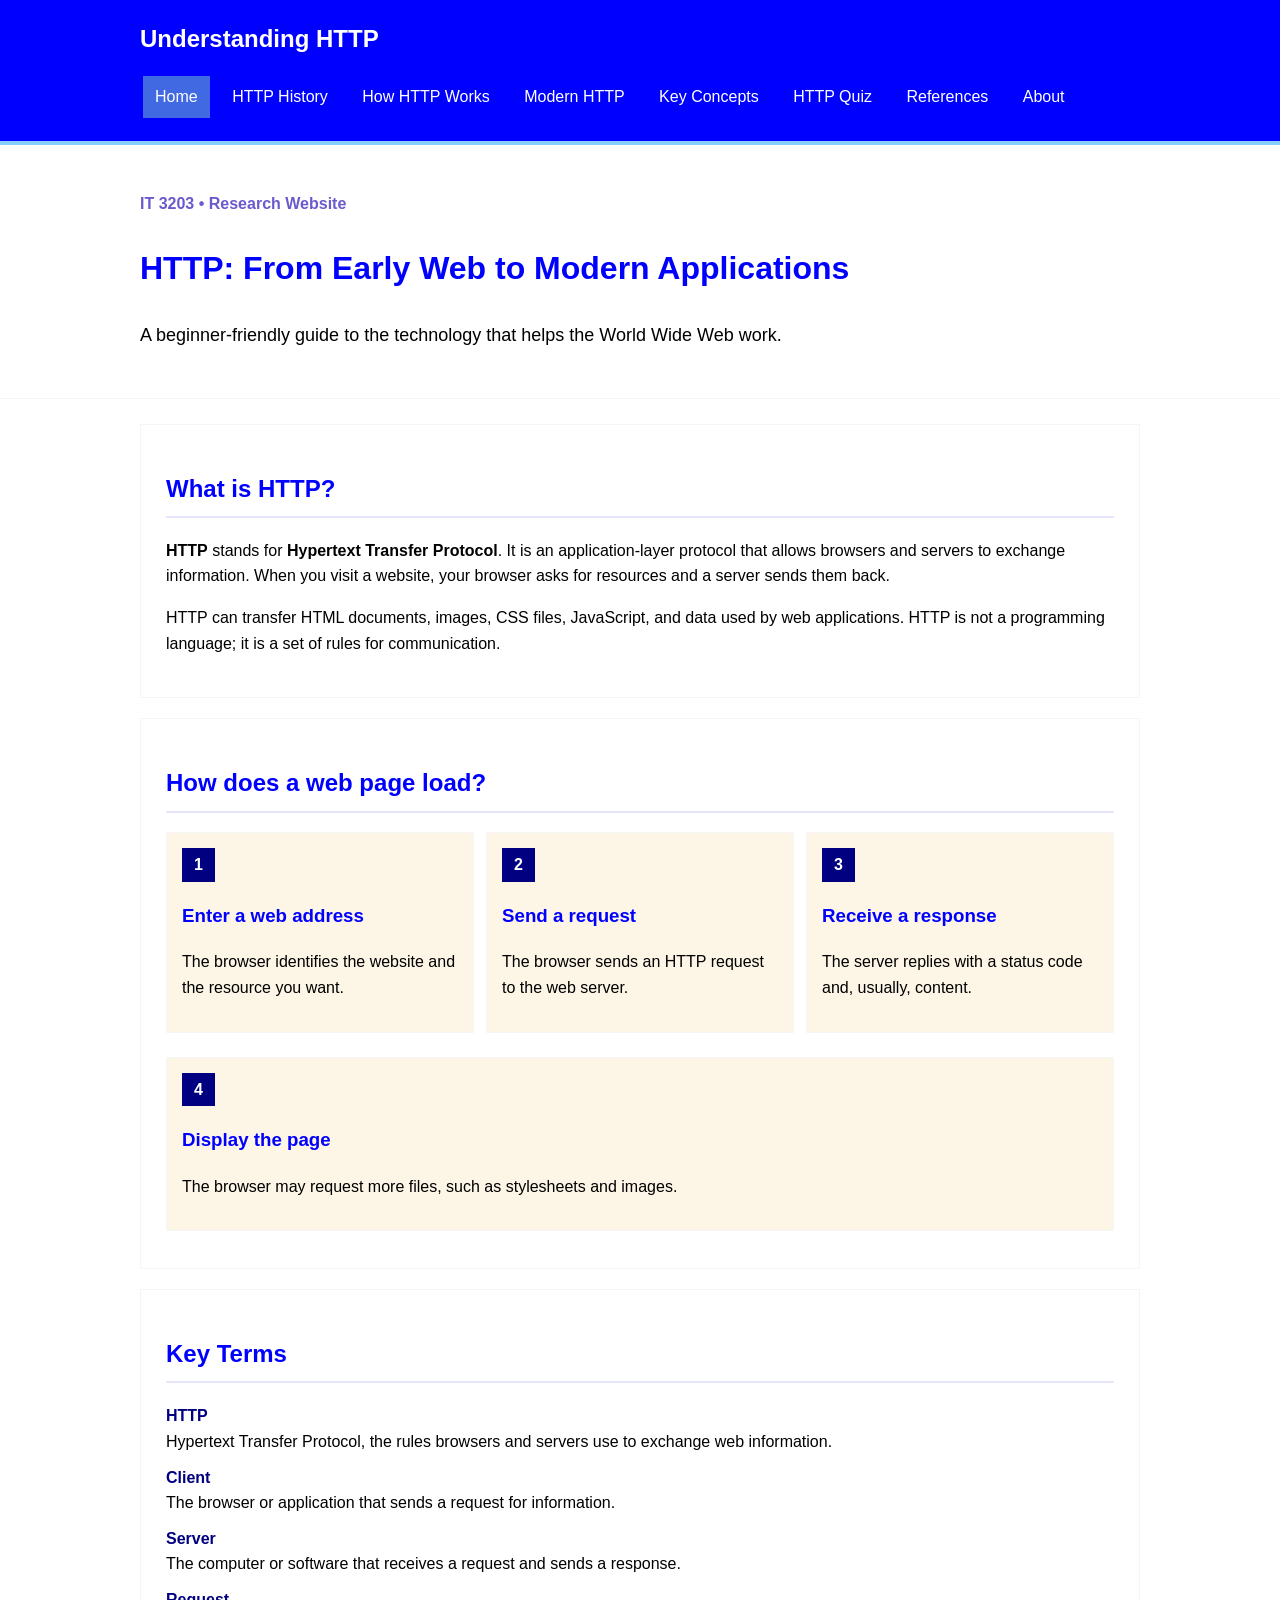
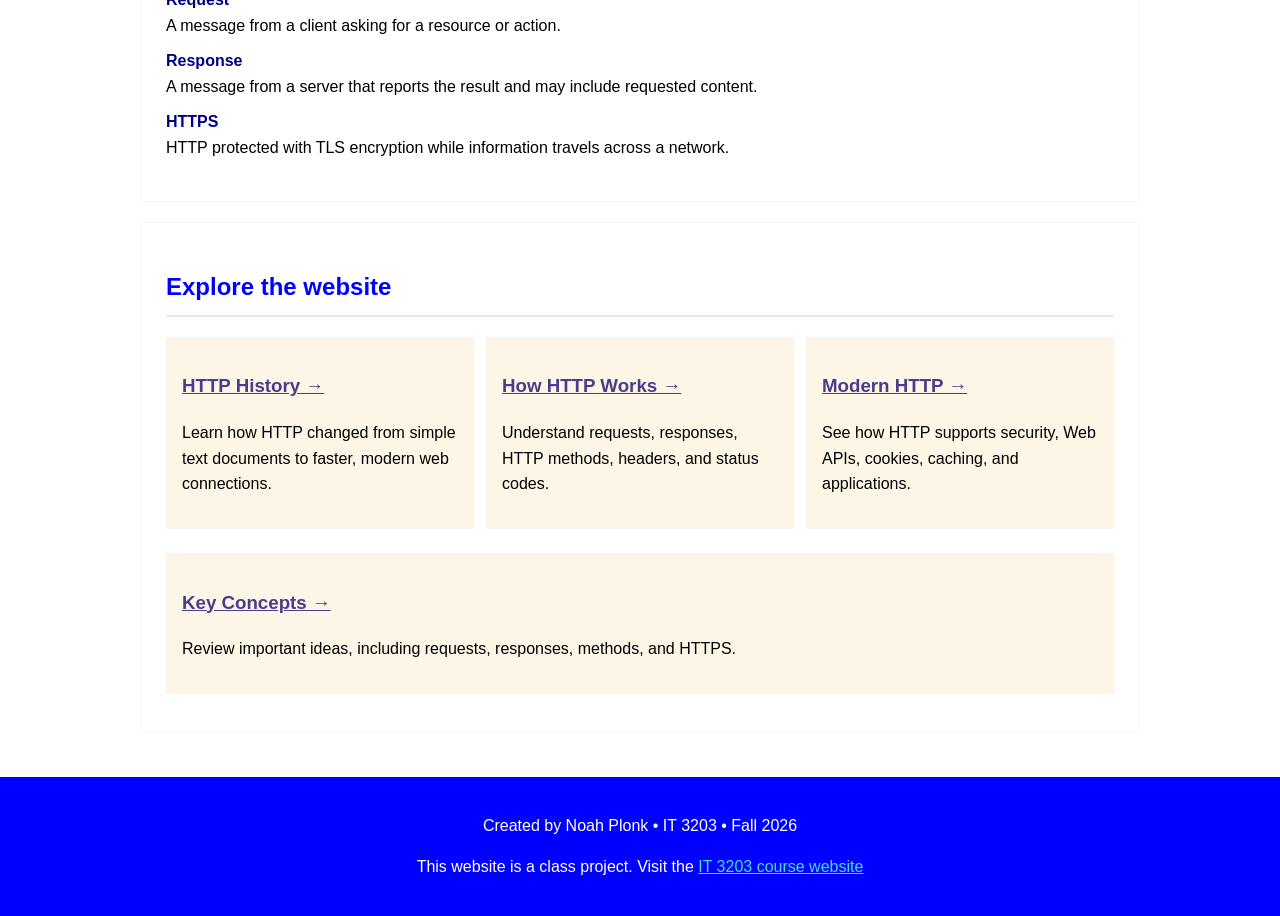
<file: index.html>
<!DOCTYPE html>
<html lang="en">
    <head>
        <meta charset="utf-8">
        <meta name="viewport" content="width=device-width, initial-scale=1">
        <meta name="description" content="A student research website explaining HTTP and modern web communication.">
        <title>HTTP: From Early Web to Modern Applications  |  Understanding HTTP</title>
        <link rel="stylesheet" href="styles.css">
    </head>
    <body>
        <!--Shared header and navigation appear on every page.-->
        <header class="site-header">
            <div class="container header-inner">
                <a class="brand" href="index.html">Understanding HTTP</a>
                <nav aria-label="Main navigation">
                    <a href="index.html" aria-current="page">Home</a>
                    <a href="history.html">HTTP History</a>
                    <a href="how-it-works.html">How HTTP Works</a>
                    <a href="modern-http.html">Modern HTTP</a>
                    <a href="key-concepts.html">Key Concepts</a>
                    <a href="quiz.html">HTTP Quiz</a>
                    <a href="references.html">References</a>
                    <a href="about.html">About</a>
                </nav>
            </div>
        </header>
        <main id="main-content">
            <section class="page-heading">
                <div class="container">
                    <p class="eyebrow"> IT 3203 • Research Website</p>
                    <h1>HTTP: From Early Web to Modern Applications</h1>
                    <p class='lead'>A beginner-friendly guide to the technology that helps the World Wide Web work.</p>
                </div>
            </section>
            <div class="container content">
                <section class="panel">
                    <h2>What is HTTP?</h2>
                    <p><strong>HTTP</strong> stands for <strong>Hypertext Transfer Protocol</strong>. It is an application-layer protocol that allows browsers and servers to exchange information. When you visit a website, your browser asks for resources and a server sends them back.</p><p>HTTP can transfer HTML documents, images, CSS files, JavaScript, and data used by web applications. HTTP is not a programming language; it is a set of rules for communication.</p>
                </section>
                <section class="panel">
                    <h2>How does a web page load?</h2>
                    <div class="steps">
                        <div>
                            <span class="step-number">1</span>
                            <h3>Enter a web address</h3>
                            <p> The browser identifies the website and the resource you want.
                            </p>
                        </div>
                        <div>
                            <span class="step-number">2</span>
                            <h3>Send a request</h3>
                            <p> The browser sends an HTTP request to the web server.</p>
                        </div>
                        <div>
                            <span class="step-number">3</span>
                            <h3>Receive a response</h3>
                            <p>The server replies with a status code and, usually, content.</p>
                        </div>
                        <div>
                            <span class="step-number">4</span>
                            <h3>Display the page</h3>
                            <p>The browser may request more files, such as stylesheets and images.</p>
                        </div>
                    </div>
                </section>
                <section class="panel">
                    <h2>Key Terms</h2>
                    <dl class="key-terms">
                        <dt><b>HTTP</b></dt><dd>Hypertext Transfer Protocol, the rules browsers and servers use to exchange web information.</dd>
                        <dt><b>Client</b></dt><dd>The browser or application that sends a request for information.</dd>
                        <dt><b>Server</b></dt><dd>The computer or software that receives a request and sends a response.</dd>
                        <dt><b>Request</b></dt><dd>A message from a client asking for a resource or action.</dd>
                        <dt><b>Response</b></dt><dd>A message from a server that reports the result and may include requested content.</dd>
                        <dt><b>HTTPS</b></dt><dd>HTTP protected with TLS encryption while information travels across a network.</dd>
                    </dl>
                </section>
                <section class="panel">
                    <h2>Explore the website</h2>
                    <div class="card-grid">
                        <article class="info-card">
                            <h3><a href="history.html">HTTP History →</a></h3>
                            <p> Learn how HTTP changed from simple text documents to faster, modern web connections.</p>                        
                        </article>
                        <article class="info-card">
                            <h3><a href="how-it-works.html">How HTTP Works →</a></h3>
                            <p>Understand requests, responses, HTTP methods, headers, and status codes.</p>
                        </article>
                        <article class="info-card">
                            <h3><a href="modern-http.html">Modern HTTP →</a></h3>
                            <p>See how HTTP supports security, Web APIs, cookies, caching, and applications.</p>
                        </article>
                        <article class="info-card">
                            <h3><a href="key-concepts.html">Key Concepts →</a></h3>
                            <p>Review important ideas, including requests, responses, methods, and HTTPS.</p>
                        </article>
                    </div>
                </section>
            </div>
        </main>
        <!--Required course attribution, "this is a class project"-->
        <footer class="site-footer">
            <div class="container">
                <p>Created by Noah Plonk • IT 3203 • Fall 2026</p>
                <p>This website is a class project. Visit the <a href="https://ksuweb.github.io/IT3203/">IT 3203 course website</a></p>
            </div>
        </footer>
    </body>
</html>
</file>
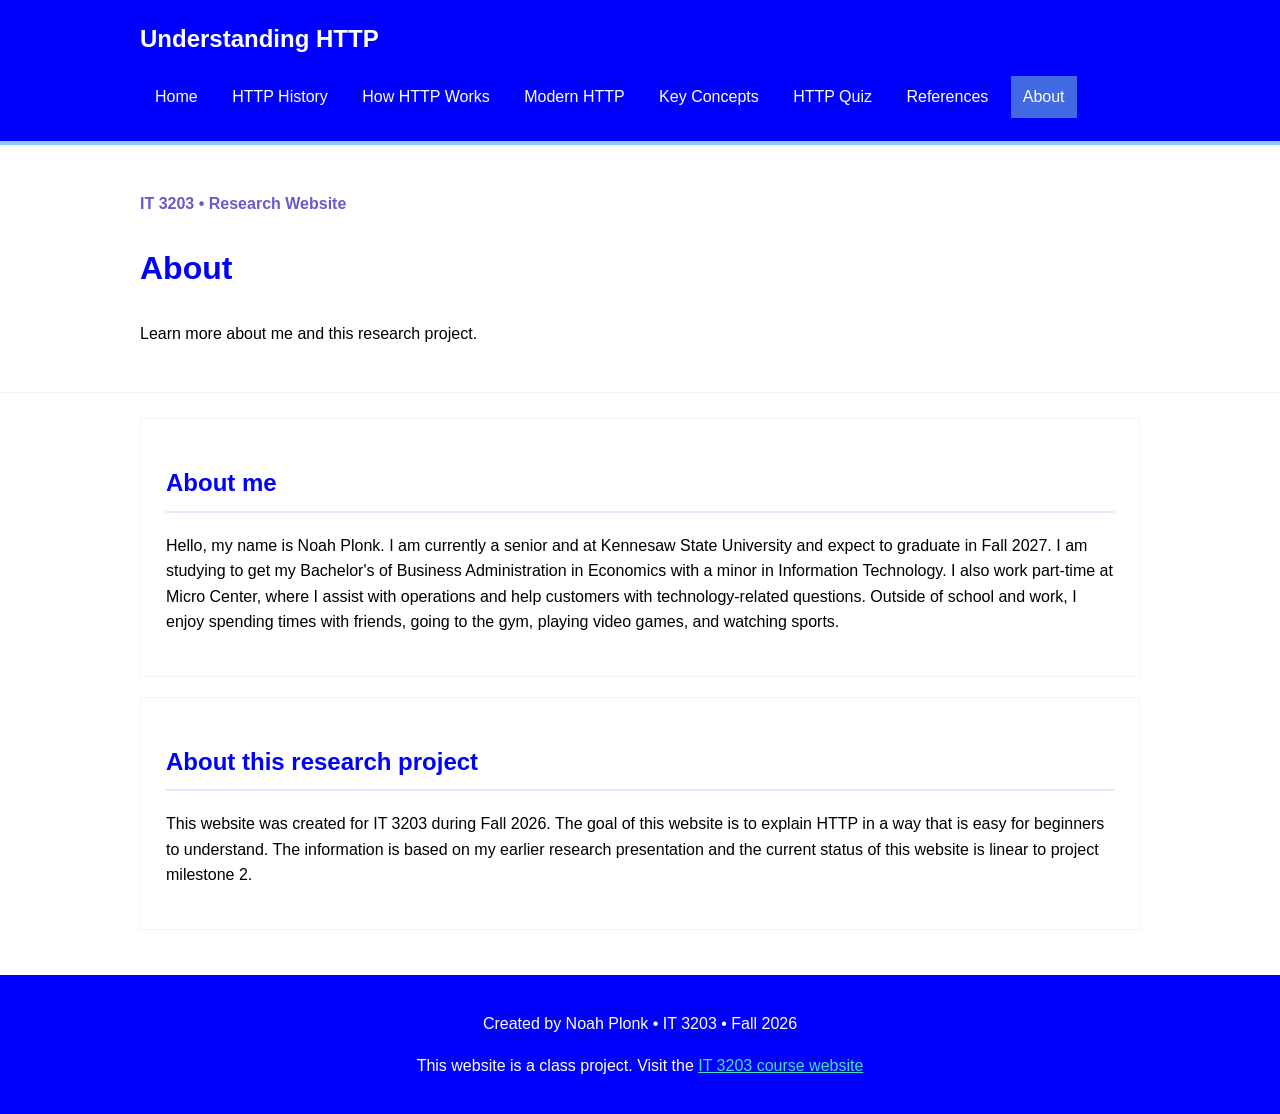
<file: about.html>
<!DOCTYPE html>
<html lang="en">
    <head>
        <meta charset="utf-8">
        <meta name="viewport" content="width=device-width, initial-scale=1">
        <meta name="description" content="A student research website explainging HTTP and modern web communication.">
        <title>HTTP: From Early Web to Modern Applications  |  Understanding HTTP</title>
        <link rel="stylesheet" href="styles.css">
    </head>
    <body>
        <!--Shared header abd navigation appear on every page.-->
        <header class="site-header">
            <div class="container header-inner">
                <a class="brand" href="index.html">Understanding HTTP</a>
                <nav aria-label="Main navigation">
                    <a href="index.html">Home</a>
                    <a href="history.html">HTTP History</a>
                    <a href="how-it-works.html">How HTTP Works</a>
                    <a href="modern-http.html">Modern HTTP</a>
                    <a href="key-concepts.html">Key Concepts</a>
                    <a href="quiz.html">HTTP Quiz</a>
                    <a href="references.html">References</a>
                    <a href="about.html" aria-current="page">About</a>
                </nav>
            </div>
        </header>
        <main id="main-content">
            <section class="page-heading">
                <div class="container">
                    <p class="eyebrow"> IT 3203 • Research Website</p>
                    <h1>About</h1>
                    <p>Learn more about me and this research project.</p>
                </div>
            </section>
            <div class="container content">
                <section class="panel">
                    <h2>About me</h2>
                    <p>Hello, my name is Noah Plonk. I am currently a senior and at Kennesaw State University and expect to graduate in Fall 2027. I am studying to get my Bachelor's of Business Administration in Economics with a minor in Information Technology. I also work part-time at Micro Center, where I assist with operations and help customers with technology-related questions. Outside of school and work, I enjoy spending times with friends, going to the gym, playing video games, and watching sports.</p>
                </section>
                <section class="panel">
                    <h2>About this research project</h2>
                    <p>This website was created for IT 3203 during Fall 2026. The goal of this website is to explain HTTP in a way that is easy for beginners to understand. The information is based on my earlier research presentation and the current status of this website is linear to project milestone 2.</p>
                </section>
            </div>
        </main>
        <!--Required course attribution, "this is a class project"-->
        <footer class="site-footer">
            <div class="container">
                <p>Created by Noah Plonk • IT 3203 • Fall 2026</p>
                <p>This website is a class project. Visit the <a href="https://ksuweb.github.io/IT3203/">IT 3203 course website</a></p>
            </div>
        </footer>
    </body>
</html>
</file>
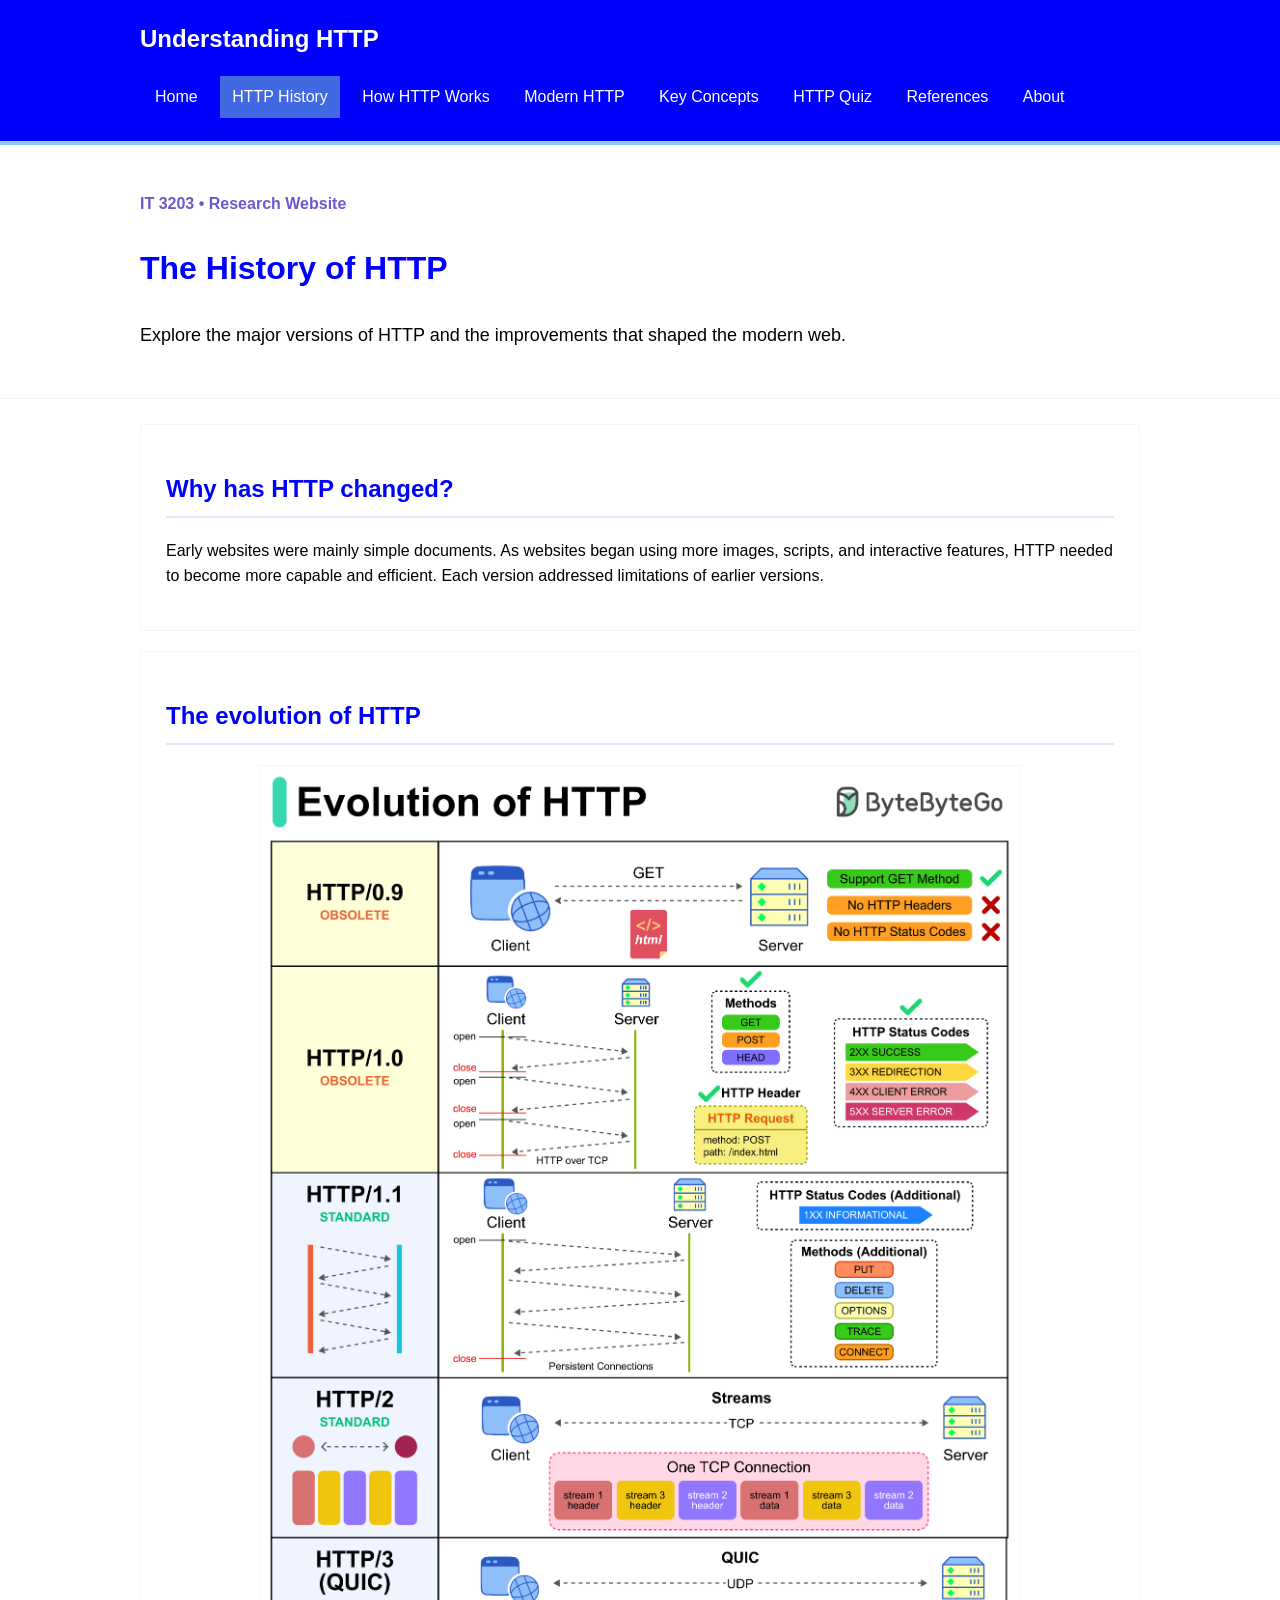
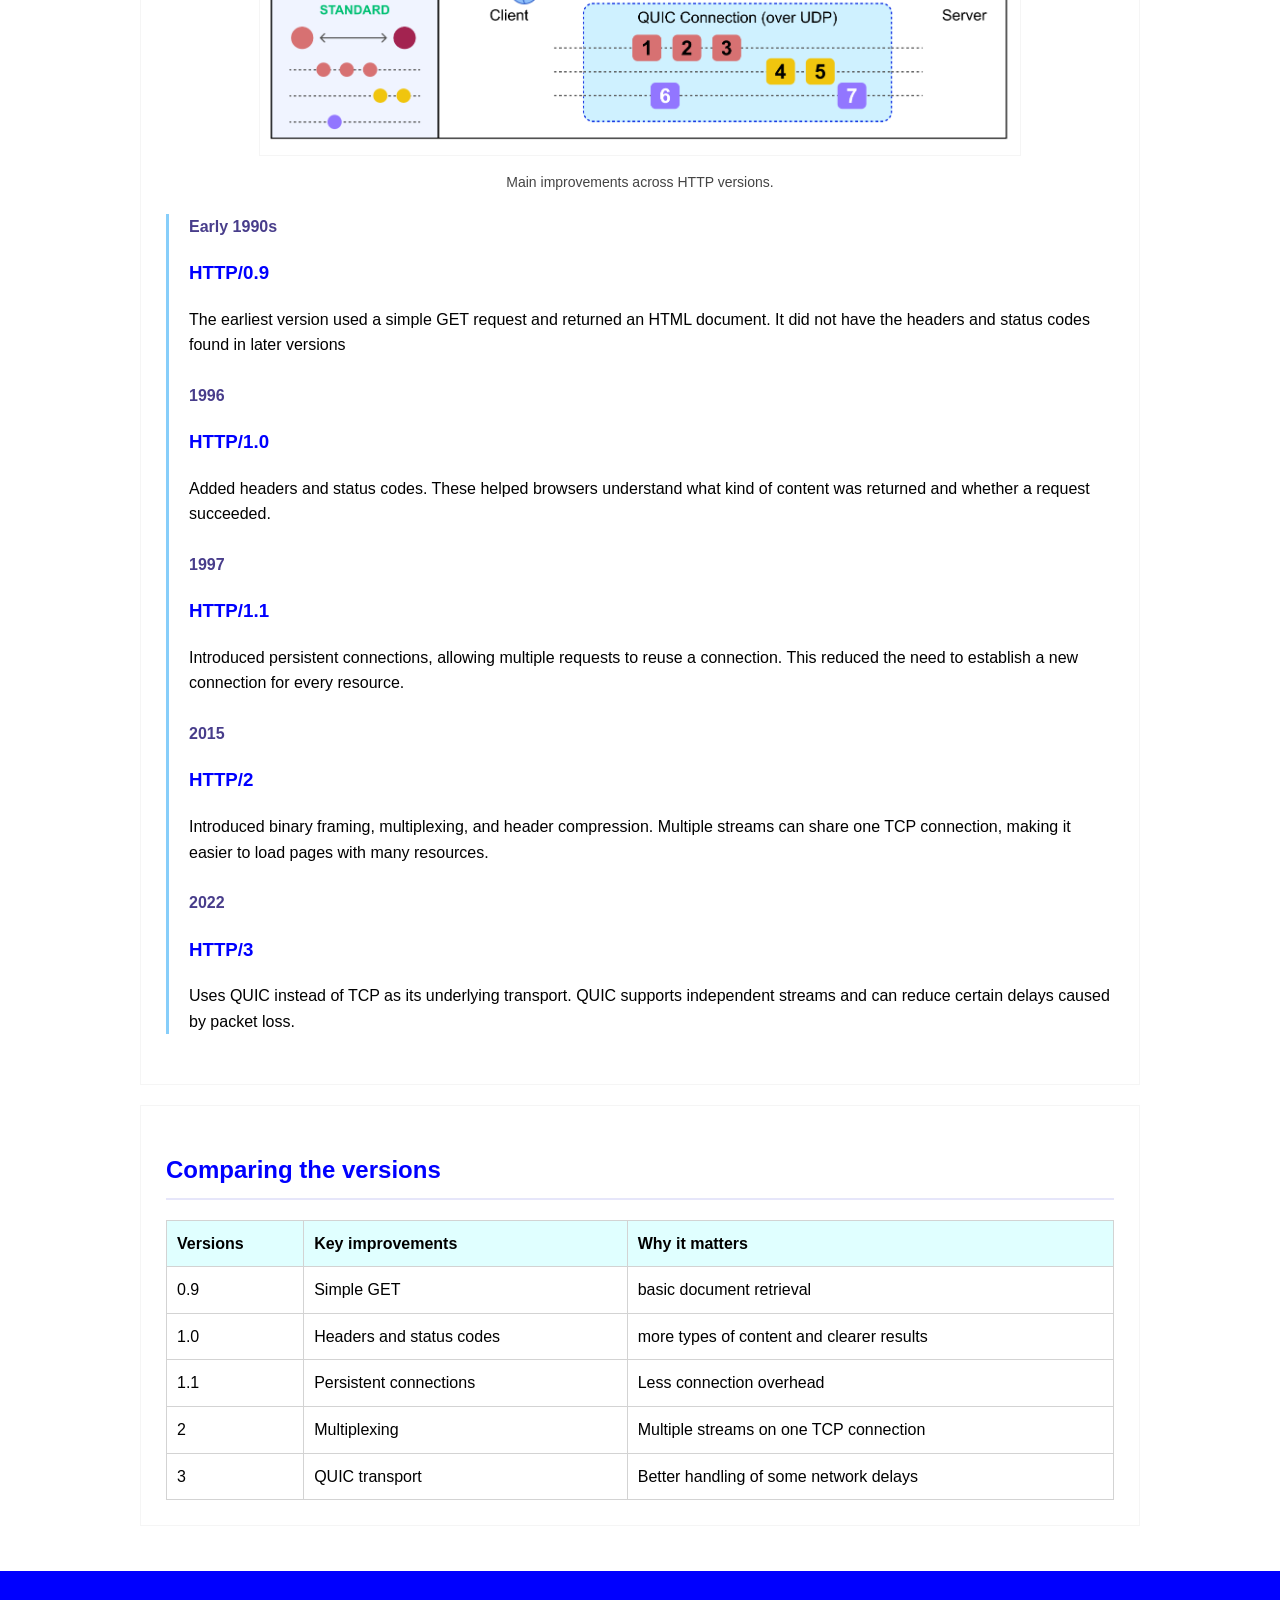
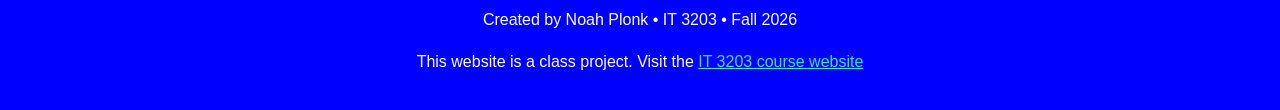
<file: history.html>
<!DOCTYPE html>
<html lang="en">
    <head>
        <meta charset="utf-8">
        <meta name="viewport" content="width=device-width, initial-scale=1">
        <meta name="description" content="A student research website explainging HTTP and modern web communication.">
        <title>HTTP: From Early Web to Modern Applications  |  Understanding HTTP</title>
        <link rel="stylesheet" href="styles.css">
    </head>
    <body>
        <!--Shared header abd navigation appear on every page.-->
        <header class="site-header">
            <div class="container header-inner">
                <a class="brand" href="index.html">Understanding HTTP</a>
                <nav aria-label="Main navigation">
                    <a href="index.html">Home</a>
                    <a href="history.html" aria-current="page">HTTP History</a>
                    <a href="how-it-works.html">How HTTP Works</a>
                    <a href="modern-http.html">Modern HTTP</a>
                    <a href="key-concepts.html">Key Concepts</a>
                    <a href="quiz.html">HTTP Quiz</a>
                    <a href="references.html">References</a>
                    <a href="about.html">About</a>
                </nav>
            </div>
        </header>
        <main id="main-content">
            <section class="page-heading">
                <div class="container">
                    <p class="eyebrow"> IT 3203 • Research Website</p>
                    <h1>The History of HTTP</h1>
                    <p class="lead">Explore the major versions of HTTP and the improvements that shaped the modern web.</p>
                </div>
            </section>
            <div class="container content">
                <section class="panel">
                    <h2>Why has HTTP changed?</h2>
                    <p>Early websites were mainly simple documents. As websites began using more images, scripts, and interactive features, HTTP needed to become more capable and efficient. Each version addressed limitations of earlier versions.</p>
                </section>
                <section class="panel">
                    <h2>The evolution of HTTP</h2>
                    <figure class="topic-image">
                        <img src="images/http-evolution.png" alt="Timeline showing the evolution of HTTP from 0.9 through HTTP/3">
                        <figcaption>Main improvements across HTTP versions.</figcaption>
                    </figure>
                    <div class="timeline">
                        <article>
                            <span class="year">Early 1990s</span>
                            <h3>HTTP/0.9</h3>
                            <p>The earliest version used a simple GET request and returned an HTML document. It did not have the headers and status codes found in later versions</p>
                        </article>
                        <article>
                            <span class="year">1996</span>
                            <h3>HTTP/1.0</h3>
                            <p>Added headers and status codes. These helped browsers understand what kind of content was returned and whether a request succeeded.</p>
                        </article>
                        <article>
                            <span class="year">1997</span>
                            <h3>HTTP/1.1</h3>
                            <p>Introduced persistent connections, allowing multiple requests to reuse a connection. This reduced the need to establish a new connection for every resource.</p>
                        </article>
                        <article>
                            <span class="year">2015</span>
                            <h3>HTTP/2</h3>
                            <p>Introduced binary framing, multiplexing, and header compression. Multiple streams can share one TCP connection, making it easier to load pages with many resources.</p>
                        </article>
                        <article>
                            <span class="year">2022</span>
                            <h3>HTTP/3</h3>
                            <p>Uses QUIC instead of TCP as its underlying transport. QUIC supports independent streams and can reduce certain delays caused by packet loss.</p>
                        </article>
                    </div>                
                </section>
                <section class="panel">
                    <h2>Comparing the versions</h2>
                    <div class="table-scroll">
                        <table>
                            <thead>
                                <tr>
                                    <th>Versions</th>
                                    <th>Key improvements</th>
                                    <th>Why it matters</th>
                                </tr>
                            </thead>
                            <tbody>
                                <tr>
                                    <td>0.9</td>
                                    <td>Simple GET</td>
                                    <td>basic document retrieval</td>
                                </tr>
                                <tr>
                                    <td>1.0</td>
                                    <td>Headers and status codes</td>
                                    <td>more types of content and clearer results</td>
                                </tr>
                                <tr>
                                    <td>1.1</td>
                                    <td>Persistent connections</td>
                                    <td>Less connection overhead</td>
                                </tr>
                                <tr>
                                    <td>2</td>
                                    <td>Multiplexing</td>
                                    <td>Multiple streams on one TCP connection</td>
                                </tr>
                                <tr>
                                    <td>3</td>
                                    <td>QUIC transport</td>
                                    <td>Better handling of some network delays</td>
                                </tr>
                            </tbody>
                        </table>
                    </div>
                </section>
            </div>
        </main>
        <!--Required course attribution, "this is a class project"-->
        <footer class="site-footer">
            <div class="container">
                <p>Created by Noah Plonk • IT 3203 • Fall 2026</p>
                <p>This website is a class project. Visit the <a href="https://ksuweb.github.io/IT3203/">IT 3203 course website</a></p>
            </div>
        </footer>
    </body>
</html>
</file>
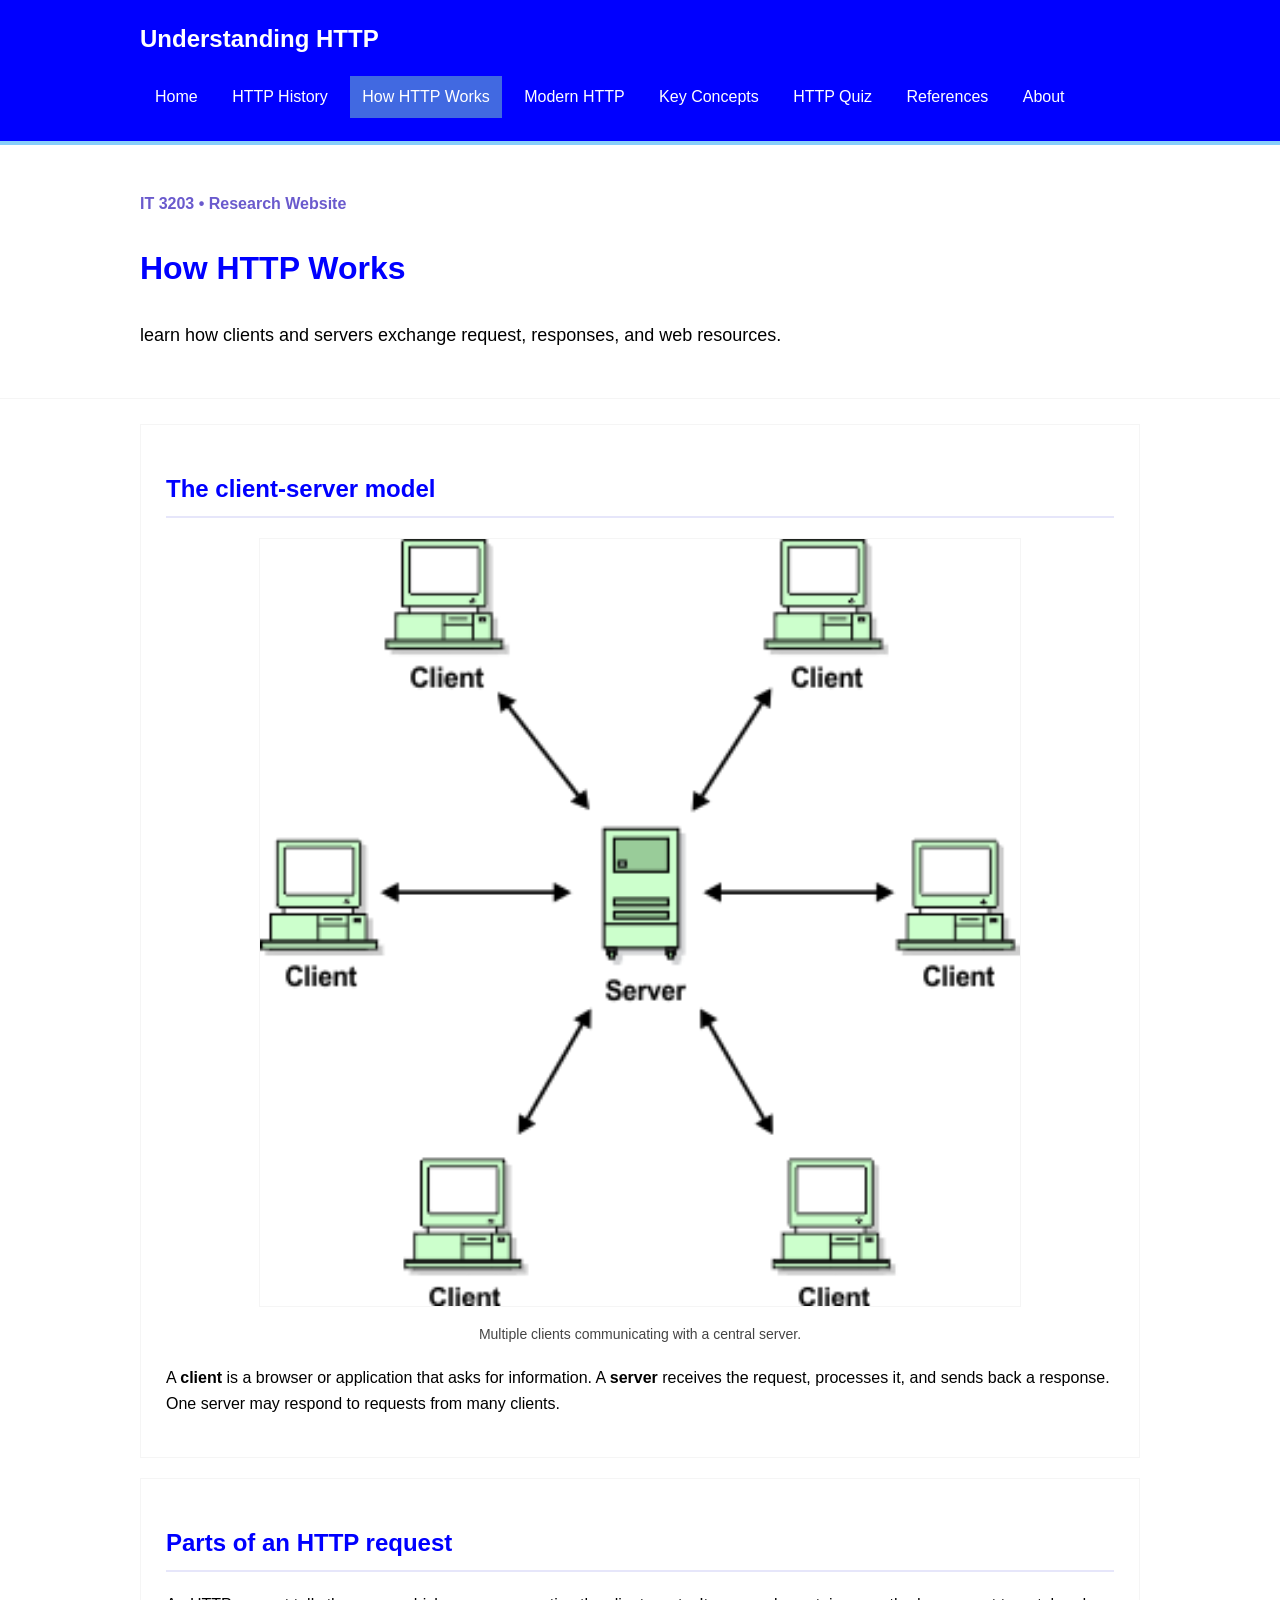
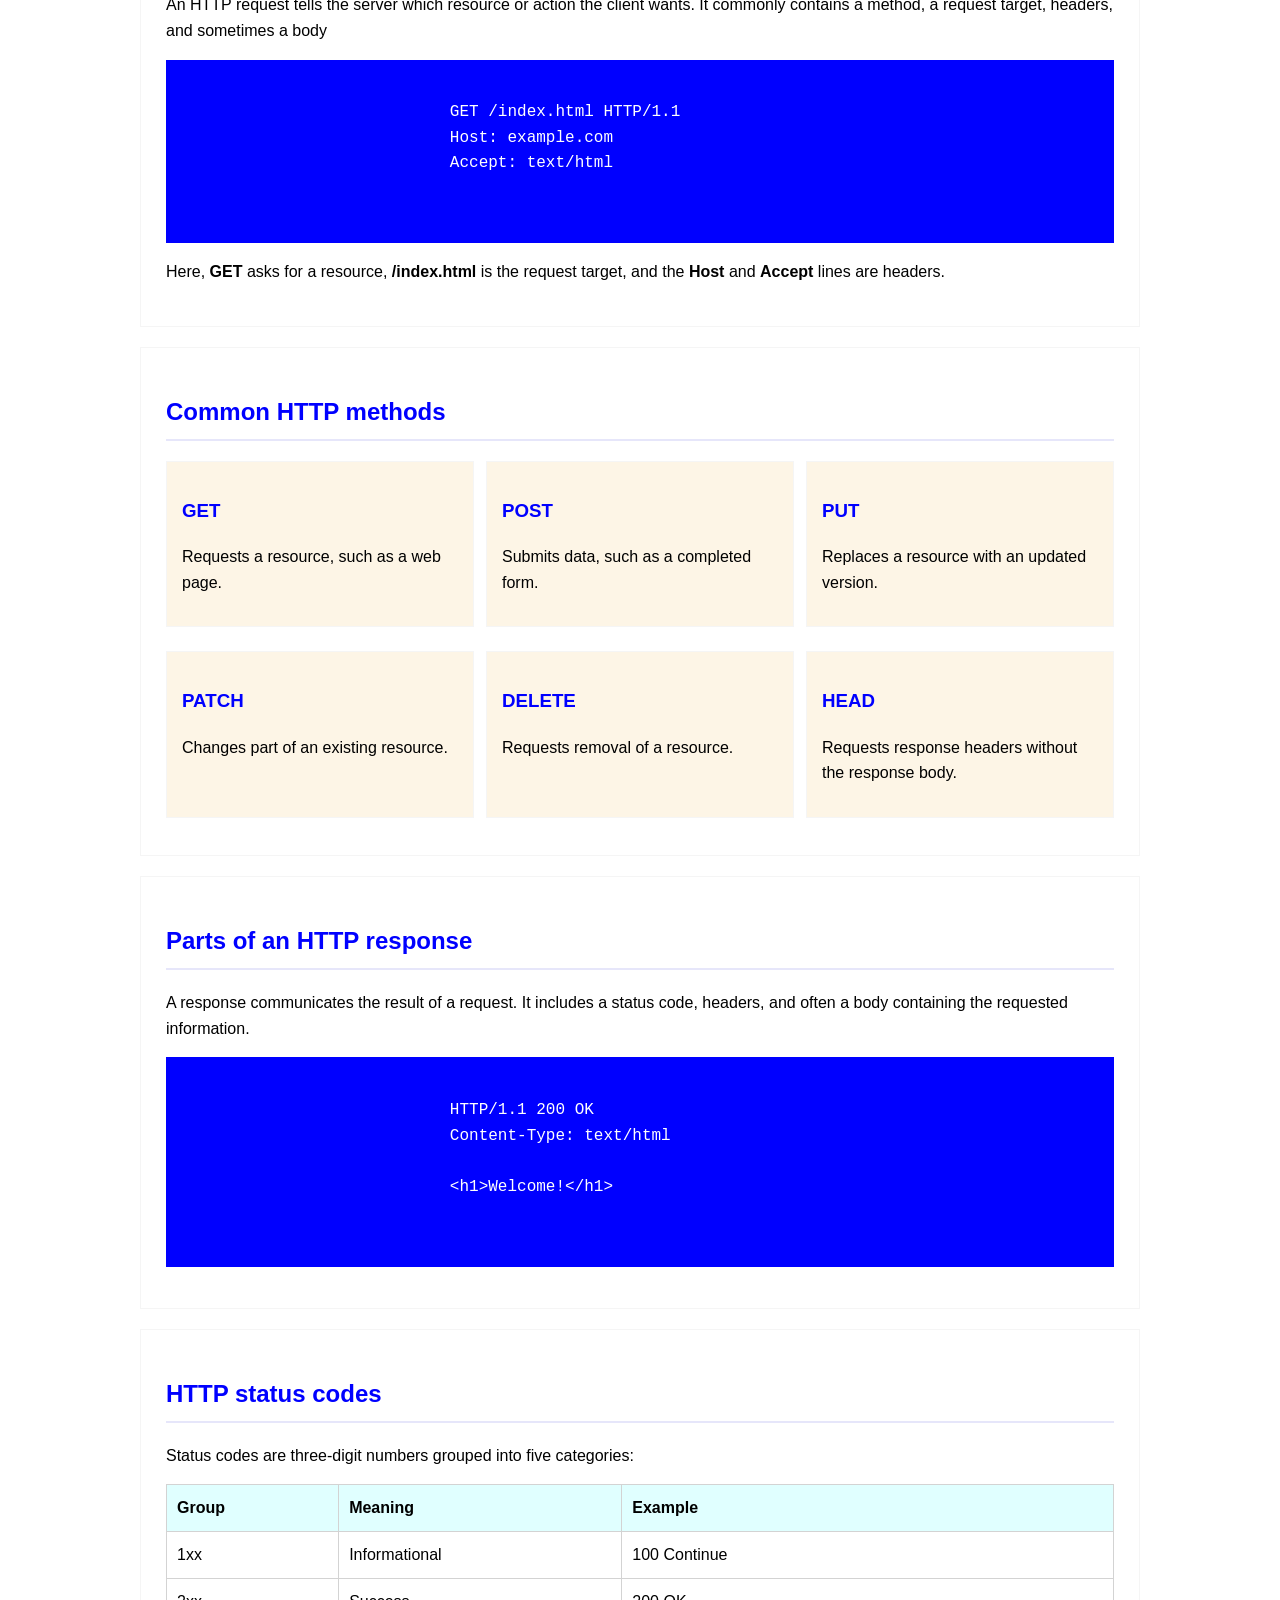
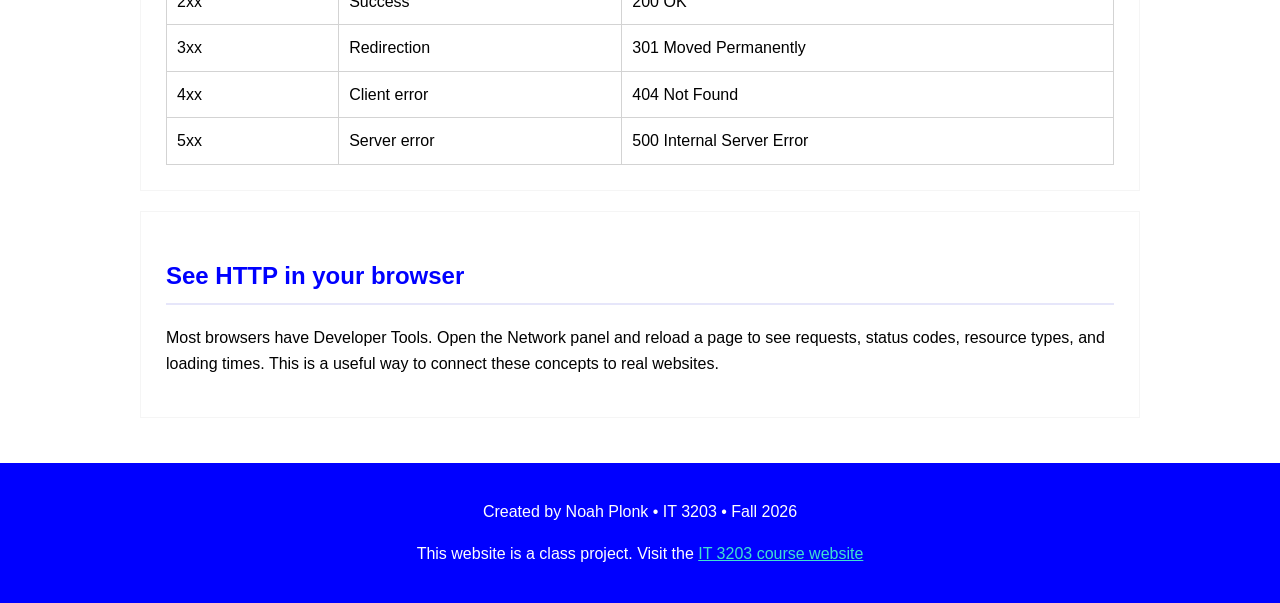
<file: how-it-works.html>
<!DOCTYPE html>
<html lang="en">
    <head>
        <meta charset="utf-8">
        <meta name="viewport" content="width=device-width, initial-scale=1">
        <meta name="description" content="A student research website explainging HTTP and modern web communication.">
        <title>HTTP: From Early Web to Modern Applications  |  Understanding HTTP</title>
        <link rel="stylesheet" href="styles.css">
    </head>
    <body>
        <!--Shared header abd navigation appear on every page.-->
        <header class="site-header">
            <div class="container header-inner">
                <a class="brand" href="index.html">Understanding HTTP</a>
                <nav aria-label="Main navigation">
                    <a href="index.html">Home</a>
                    <a href="history.html">HTTP History</a>
                    <a href="how-it-works.html" aria-current="page">How HTTP Works</a>
                    <a href="modern-http.html">Modern HTTP</a>
                    <a href="key-concepts.html">Key Concepts</a>
                    <a href="quiz.html">HTTP Quiz</a>
                    <a href="references.html">References</a>
                    <a href="about.html">About</a>
                </nav>
            </div>
        </header>
        <main id="main-content">
            <section class="page-heading">
                <div class="container">
                    <p class="eyebrow"> IT 3203 • Research Website</p>
                    <h1>How HTTP Works</h1>
                    <p class="lead">learn how clients and servers exchange request, responses, and web resources.</p>
                </div>
            </section>
            <div class="container content">
                <section class="panel">
                    <h2>The client-server model</h2>
                    <figure class="topic-image">
                        <img src="images/client-server.png" alt="Client-server network diagram showing multiple clients communicating with one server">
                        <figcaption>Multiple clients communicating with a central server.</figcaption>
                    </figure> 
                    <p>A <strong>client</strong> is a browser or application that asks for information. A <strong>server</strong> receives the request, processes it, and sends back a response. One server may respond to requests from many clients.</p>
                </section>
                <section class="panel">
                    <h2>Parts of an HTTP request</h2>
                    <p>An HTTP request tells the server which resource or action the client wants. It commonly contains a method, a request target, headers, and sometimes a body</p>
                    <pre>
                        <code>
                            GET /index.html HTTP/1.1 
                            Host: example.com 
                            Accept: text/html                   
                        </code>
                    </pre>
                    <p>Here, <strong>GET</strong> asks for a resource, <strong>/index.html</strong> is the request target, and the <strong>Host</strong> and <strong>Accept</strong> lines are headers.</p>
                </section>
                <section class="panel">
                    <h2>Common HTTP methods</h2>
                    <div class="card-grid">
                        <article class="info-card">
                            <h3>GET</h3>
                            <p>Requests a resource, such as a web page.</p>
                        </article>
                        <article class="info-card">
                            <h3>POST</h3>
                            <p>Submits data, such as a completed form.</p>
                        </article>
                        <article class="info-card">
                            <h3>PUT</h3>
                            <p>Replaces a resource with an updated version.</p>
                        </article>
                        <article class="info-card">
                            <h3>PATCH</h3>
                            <p>Changes part of an existing resource.</p>
                        </article>
                        <article class="info-card">
                            <h3>DELETE</h3>
                            <p>Requests removal of a resource.</p>
                        </article>
                        <article class="info-card">
                            <h3>HEAD</h3>
                            <p>Requests response headers without the response body.</p>
                        </article>
                    </div>
                </section>
                <section class="panel">
                    <h2>Parts of an HTTP response</h2>
                    <p>A response communicates the result of a request. It includes a status code, headers, and often a body containing the requested information.</p>
                    <pre>
                        <code>
                            HTTP/1.1 200 OK    
                            Content-Type: text/html

                            &lt;h1&gt;Welcome!&lt;/h1&gt;
                        </code>
                    </pre>
                </section>
                <section class="panel">
                    <h2>HTTP status codes</h2>
                    <p>Status codes are three-digit numbers grouped into five categories:</p>
                    <div class="table-scroll">
                        <table>
                            <thead>
                                <tr>
                                    <th>Group</th>
                                    <th>Meaning</th>
                                    <th>Example</th>
                                </tr>
                            </thead>
                            <tbody>
                                <tr>
                                    <td>1xx</td>
                                    <td>Informational</td>
                                    <td>100 Continue</td>
                                </tr>
                                <tr>
                                    <td>2xx</td>
                                    <td>Success</td>
                                    <td>200 OK</td>
                                </tr>
                                <tr>
                                    <td>3xx</td>
                                    <td>Redirection</td>
                                    <td>301 Moved Permanently</td>
                                </tr>
                                <tr>
                                    <td>4xx</td>
                                    <td>Client error</td>
                                    <td>404 Not Found</td>
                                </tr>
                                <tr>
                                    <td>5xx</td>
                                    <td>Server error</td>
                                    <td>500 Internal Server Error</td>
                                </tr>
                            </tbody>
                        </table>
                    </div>
                </section>
                <section class="panel">
                    <h2>See HTTP in your browser</h2>
                    <p>Most browsers have Developer Tools. Open the Network panel and reload a page to see requests, status codes, resource types, and loading times. This is a useful way to connect these concepts to real websites.</p>
                </section>
            </div>
        </main>
        <!--Required course attribution, "this is a class project"-->
        <footer class="site-footer">
            <div class="container">
                <p>Created by Noah Plonk • IT 3203 • Fall 2026</p>
                <p>This website is a class project. Visit the <a href="https://ksuweb.github.io/IT3203/">IT 3203 course website</a></p>
            </div>
        </footer>
    </body>
</html>
</file>
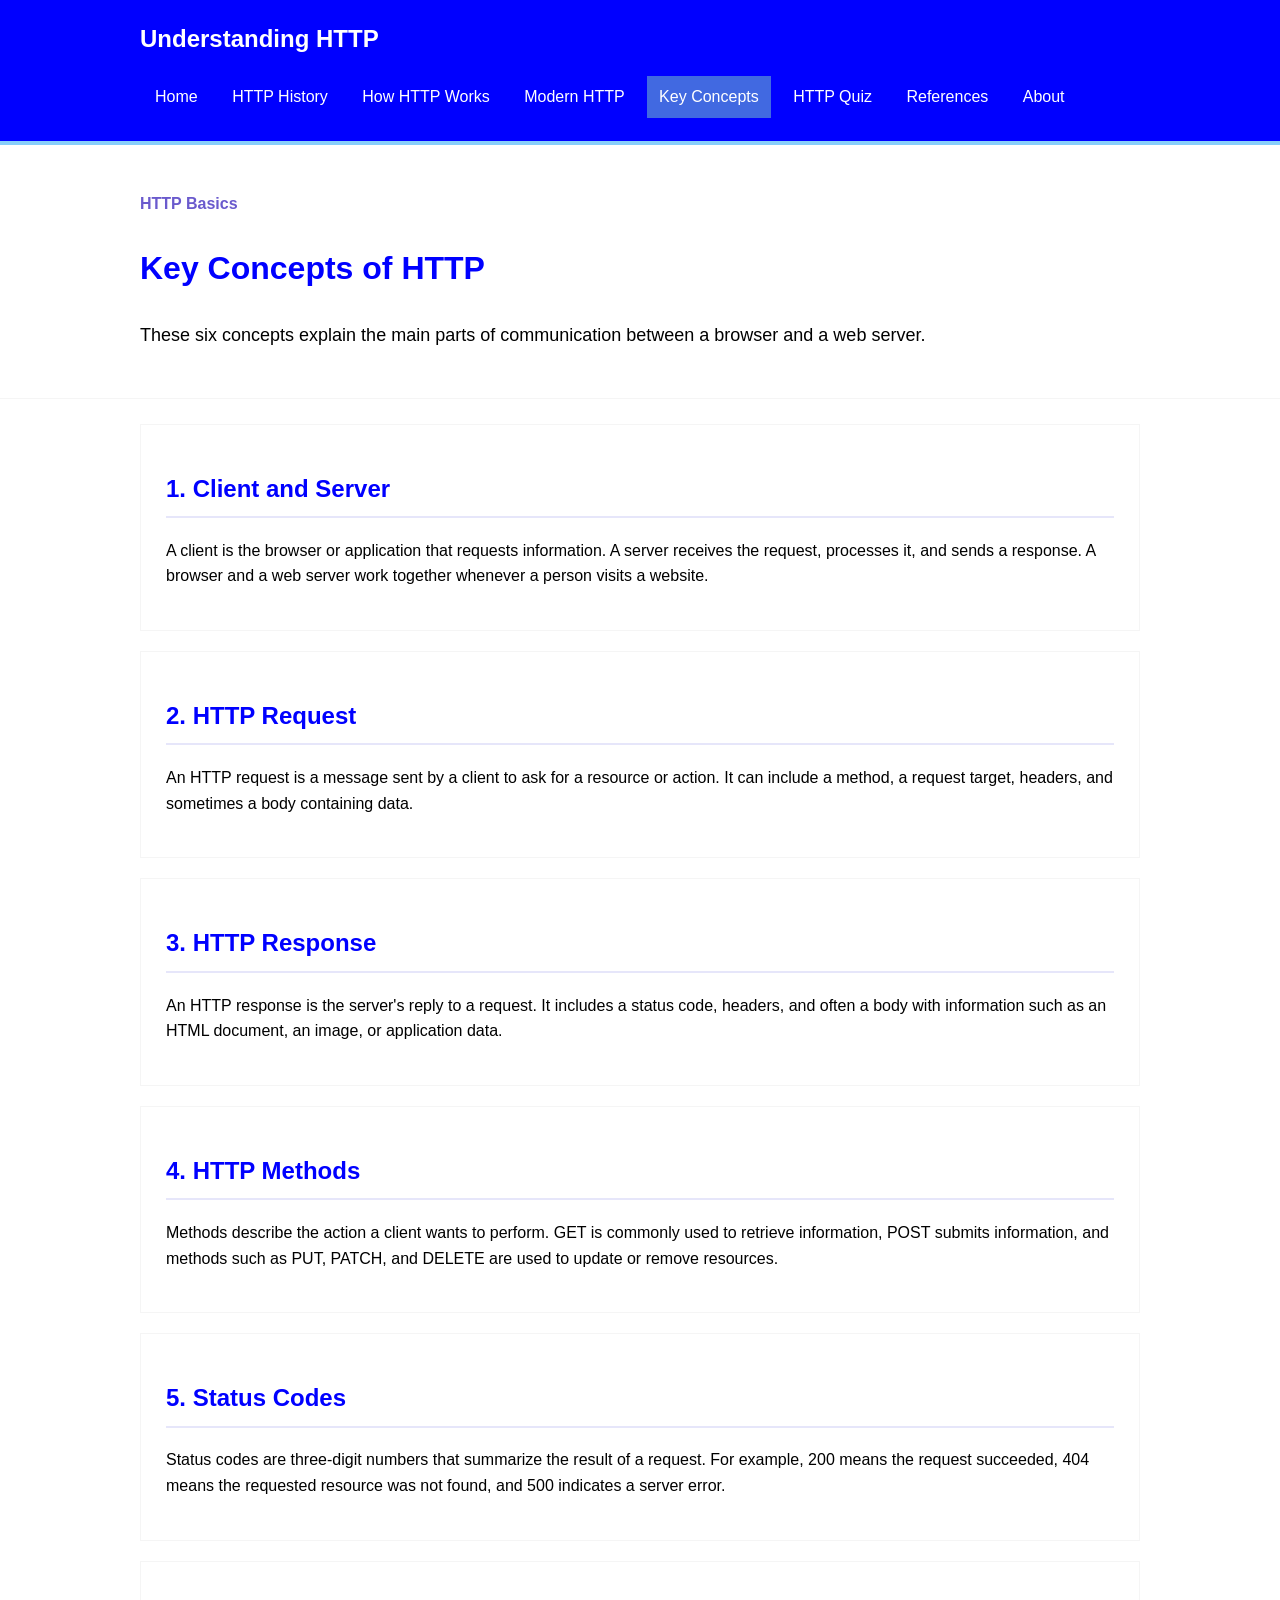
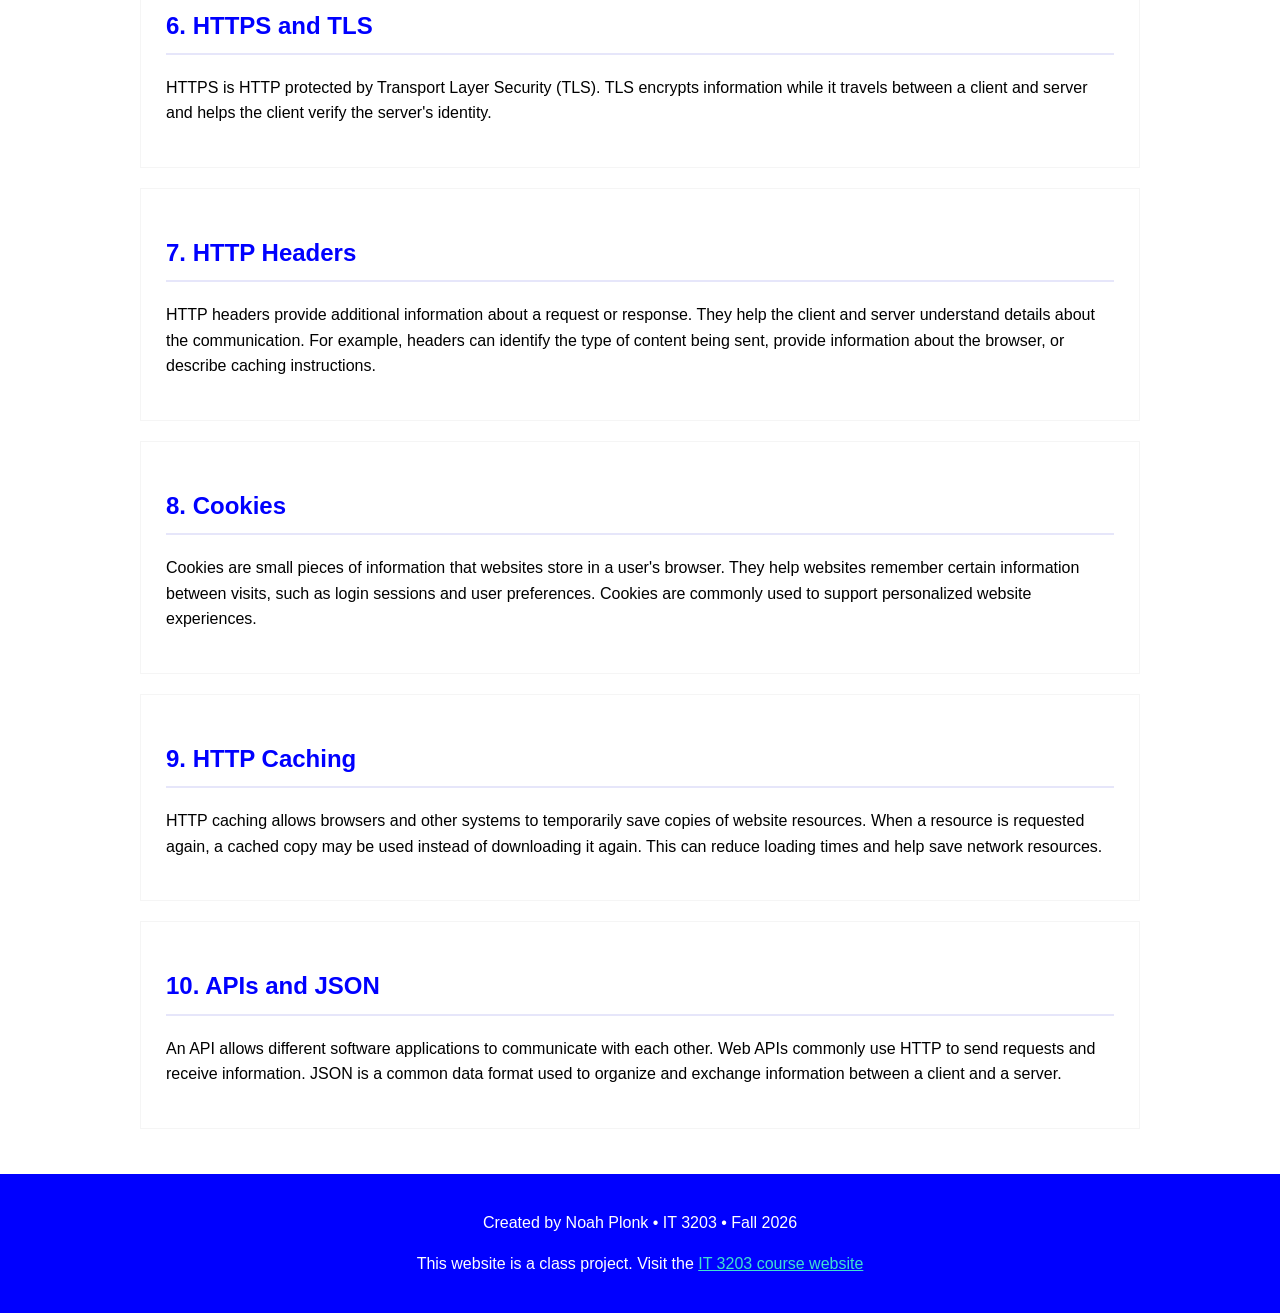
<file: key-concepts.html>
<!DOCTYPE html>
<html lang="en">
<head>
    <meta charset="utf-8">
    <meta name="viewport" content="width=device-width, initial-scale=1">
    <meta name="description" content="Six important concepts that explain how HTTP works.">
    <title>HTTP Key Concepts | Understanding HTTP</title>
    <link rel="stylesheet" href="styles.css">
</head>
<body>
    <!-- Shared header and navigation appear on every page. -->
    <header class="site-header">
        <div class="container header-inner">
            <a class="brand" href="index.html">Understanding HTTP</a>
            <nav aria-label="Main navigation">
                <a href="index.html">Home</a>
                <a href="history.html">HTTP History</a>
                <a href="how-it-works.html">How HTTP Works</a>
                <a href="modern-http.html">Modern HTTP</a>
                <a href="key-concepts.html" aria-current="page">Key Concepts</a>
                <a href="quiz.html">HTTP Quiz</a>
                <a href="references.html">References</a>
                <a href="about.html">About</a>
            </nav>
        </div>
    </header>
    <main id="main-content">
        <section class="page-heading">
            <div class="container">
                <p class="eyebrow">HTTP Basics</p>
                <h1>Key Concepts of HTTP</h1>
                <p class="lead">These six concepts explain the main parts of communication between a browser and a web server.</p>
            </div>
        </section>
        <div class="container content">
            <section class="panel">
                <h2>1. Client and Server</h2>
                <p>A client is the browser or application that requests information. A server receives the request, processes it, and sends a response. A browser and a web server work together whenever a person visits a website.</p>
            </section>
            <section class="panel">
                <h2>2. HTTP Request</h2>
                <p>An HTTP request is a message sent by a client to ask for a resource or action. It can include a method, a request target, headers, and sometimes a body containing data.</p>
            </section>
            <section class="panel">
                <h2>3. HTTP Response</h2>
                <p>An HTTP response is the server's reply to a request. It includes a status code, headers, and often a body with information such as an HTML document, an image, or application data.</p>
            </section>
            <section class="panel">
                <h2>4. HTTP Methods</h2>
                <p>Methods describe the action a client wants to perform. GET is commonly used to retrieve information, POST submits information, and methods such as PUT, PATCH, and DELETE are used to update or remove resources.</p>
            </section>
            <section class="panel">
                <h2>5. Status Codes</h2>
                <p>Status codes are three-digit numbers that summarize the result of a request. For example, 200 means the request succeeded, 404 means the requested resource was not found, and 500 indicates a server error.</p>
            </section>
            <section class="panel">
                <h2>6. HTTPS and TLS</h2>
                <p>HTTPS is HTTP protected by Transport Layer Security (TLS). TLS encrypts information while it travels between a client and server and helps the client verify the server's identity.</p>
            </section>
            <section class="panel">
                <h2>7. HTTP Headers</h2>
                <p>HTTP headers provide additional information about a request or response.
                They help the client and server understand details about the communication.
                For example, headers can identify the type of content being sent,
                provide information about the browser, or describe caching instructions.</p>
            </section>
            <section class="panel">
                <h2>8. Cookies</h2>
                <p>Cookies are small pieces of information that websites store in a user's
                browser. They help websites remember certain information between visits,
                such as login sessions and user preferences. Cookies are commonly used
                to support personalized website experiences.</p>
            </section>
            <section class="panel">
                <h2>9. HTTP Caching</h2>
                <p>HTTP caching allows browsers and other systems to temporarily save copies
                of website resources. When a resource is requested again, a cached copy
                may be used instead of downloading it again. This can reduce loading
                times and help save network resources.</p>
            </section>
            <section class="panel">
                <h2>10. APIs and JSON</h2>
                <p>An API allows different software applications to communicate with
                each other. Web APIs commonly use HTTP to send requests and receive
                information. JSON is a common data format used to organize and exchange
                information between a client and a server.</p>
            </section>
        </div>
    </main>
    <footer class="site-footer">
        <div class="container">
            <p>Created by Noah Plonk • IT 3203 • Fall 2026</p>
            <p>This website is a class project. Visit the <a href="https://ksuweb.github.io/IT3203/">IT 3203 course website</a></p>
        </div>
    </footer>
</body>
</html>
</file>
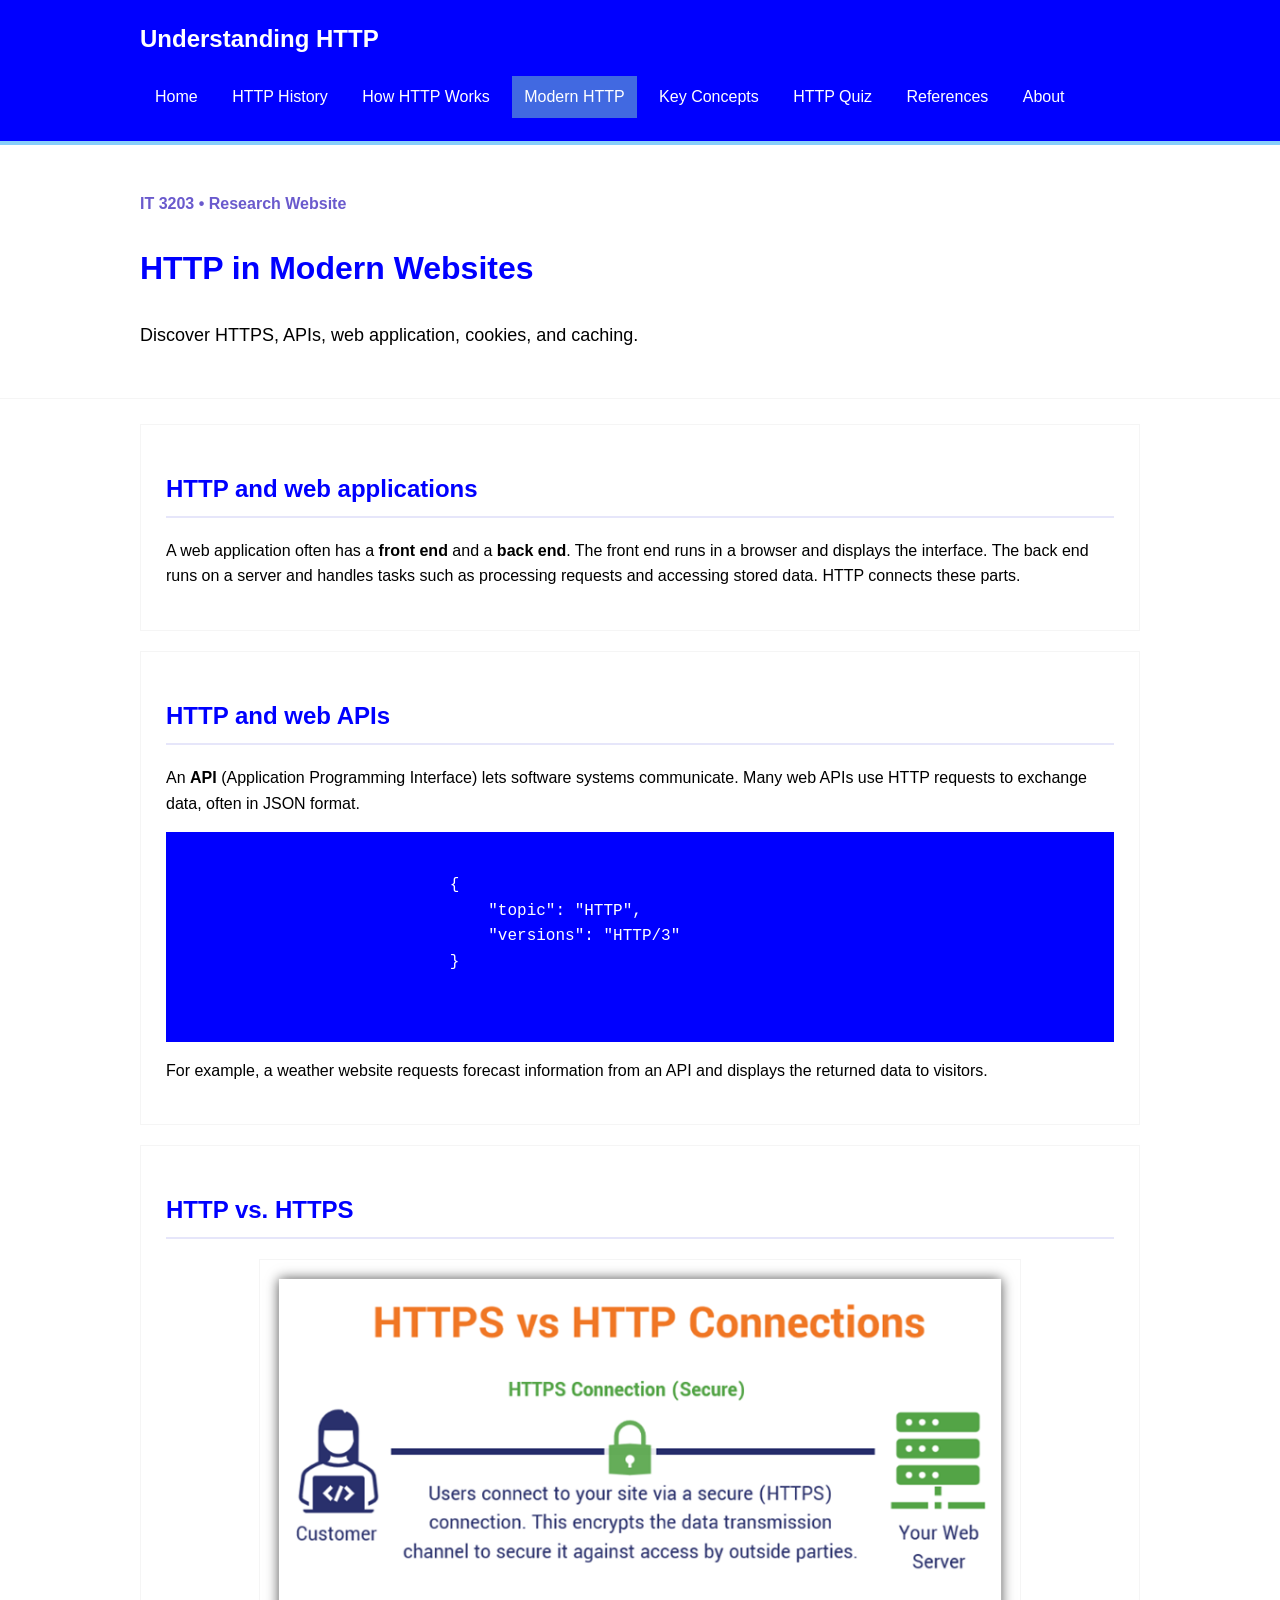
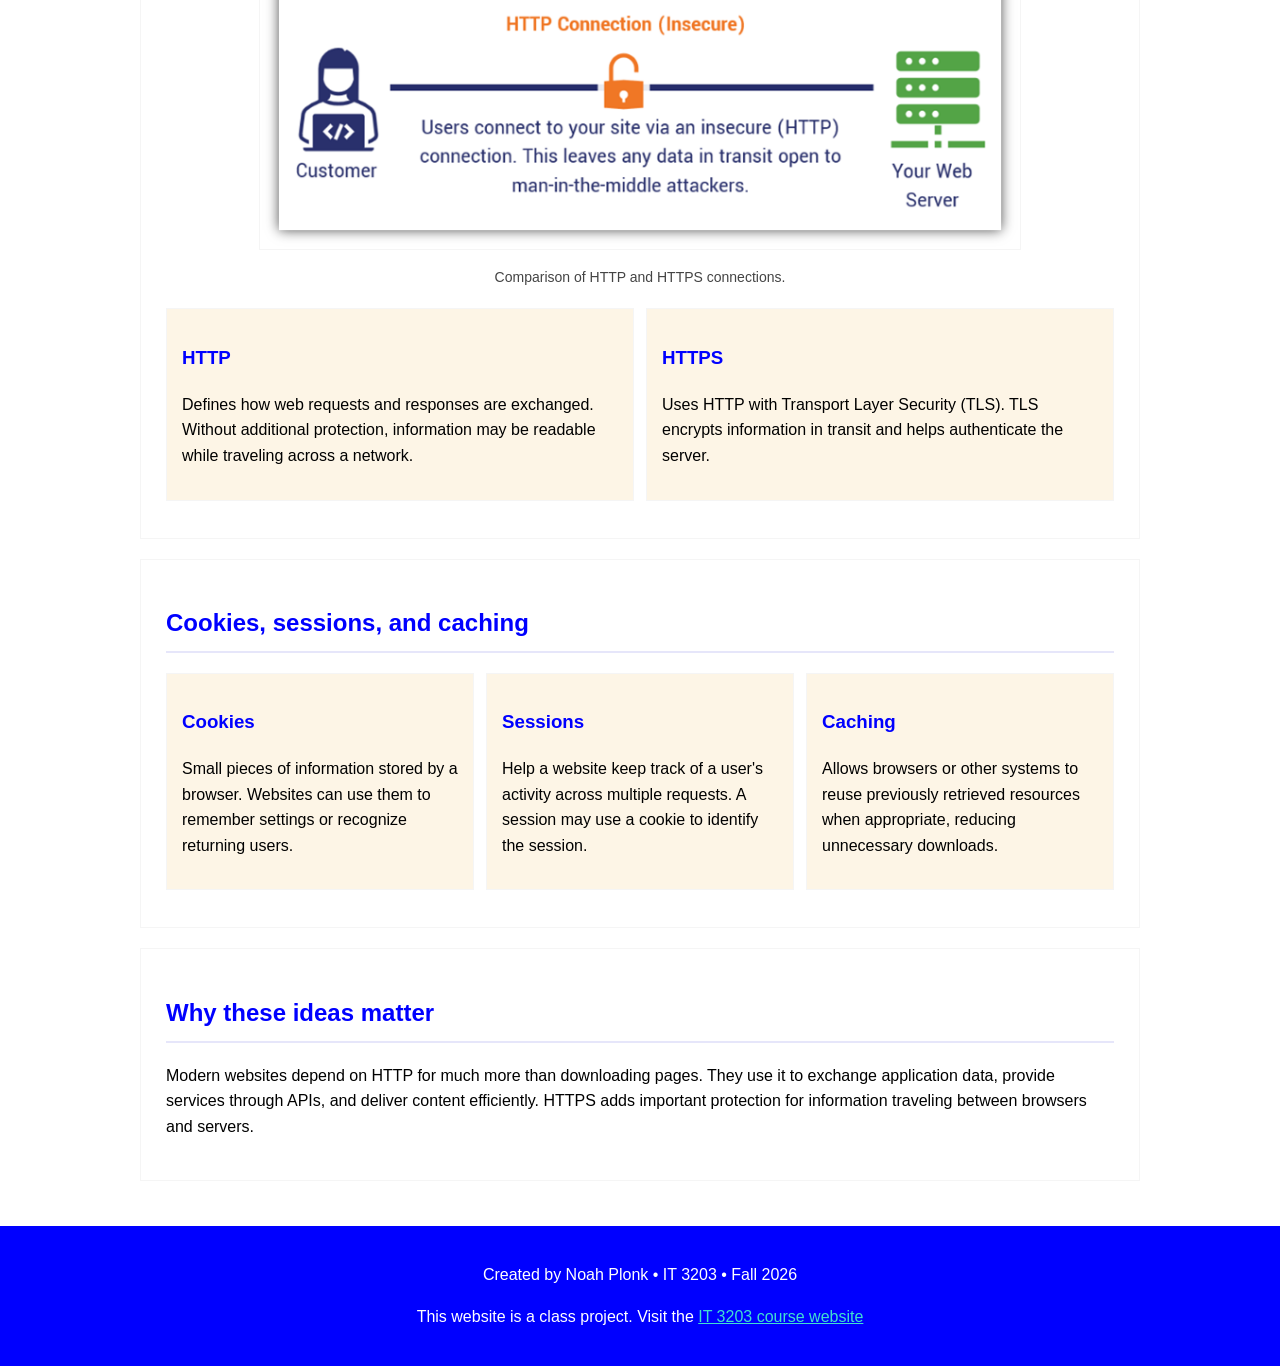
<file: modern-http.html>
<!DOCTYPE html>
<html lang="en">
    <head>
        <meta charset="utf-8">
        <meta name="viewport" content="width=device-width, initial-scale=1">
        <meta name="description" content="A student research website explainging HTTP and modern web communication.">
        <title>HTTP: From Early Web to Modern Applications  |  Understanding HTTP</title>
        <link rel="stylesheet" href="styles.css">
    </head>
    <body>
        <!--Shared header abd navigation appear on every page.-->
        <header class="site-header">
            <div class="container header-inner">
                <a class="brand" href="index.html">Understanding HTTP</a>
                <nav aria-label="Main navigation">
                    <a href="index.html">Home</a>
                    <a href="history.html">HTTP History</a>
                    <a href="how-it-works.html">How HTTP Works</a>
                    <a href="modern-http.html" aria-current="page">Modern HTTP</a>
                    <a href="key-concepts.html">Key Concepts</a>
                    <a href="quiz.html">HTTP Quiz</a>
                    <a href="references.html">References</a>
                    <a href="about.html">About</a>
                </nav>
            </div>
        </header>
        <main id="main-content">
            <section class="page-heading">
                <div class="container">
                    <p class="eyebrow"> IT 3203 • Research Website</p>
                    <h1>HTTP in Modern Websites</h1>
                    <p class="lead">Discover HTTPS, APIs, web application, cookies, and caching.</p>
                </div>
            </section>
            <div class="container content">
                <section class="panel">
                    <h2>HTTP and web applications</h2>
                    <p>A web application often has a <strong>front end</strong> and a <strong>back end</strong>. The front end runs in a browser and displays the interface. The back end runs on a server and handles tasks such as processing requests and accessing stored data. HTTP connects these parts.</p>
                </section>
                <section class="panel">
                    <h2>HTTP and web APIs</h2>
                    <p>An <strong>API</strong> (Application Programming Interface) lets software systems communicate. Many web APIs use HTTP requests to exchange data, often in JSON format.</p>
                    <pre>
                        <code>
                            {
                                "topic": "HTTP",
                                "versions": "HTTP/3"
                            }
                        </code>
                    </pre>
                    <p>For example, a weather website requests forecast information from an API and displays the returned data to visitors.</p>
                </section>
                <section class="panel">
                    <h2>HTTP vs. HTTPS</h2>
                    <figure class="topic-image">
                        <img src="images/https-vs-http.png" alt="Diagram comparing secure HTTPS connections with unencrypted HTTP connections">
                        <figcaption>Comparison of HTTP and HTTPS connections.</figcaption>
                    </figure>
                    <div class="card-grid">
                        <article class="info-card">
                            <h3>HTTP</h3>
                            <p>Defines how web requests and responses are exchanged. Without additional protection, information may be readable while traveling across a network.</p>
                        </article>
                        <article class="info-card">
                            <h3>HTTPS</h3>
                            <p>Uses HTTP with Transport Layer Security (TLS). TLS encrypts information in transit and helps authenticate the server.</p>
                        </article>
                    </div>
                </section>
                <section class="panel">
                    <h2>Cookies, sessions, and caching</h2>
                    <div class="card-grid">
                        <article class="info-card">
                            <h3>Cookies</h3>
                            <p>Small pieces of information stored by a browser. Websites can use them to remember settings or recognize returning users.</p>
                        </article>
                        <article class="info-card">
                            <h3>Sessions</h3>
                            <p>Help a website keep track of a user's activity across multiple requests. A session may use a cookie to identify the session.</p>
                        </article>
                        <article class="info-card">
                            <h3>Caching</h3>
                            <p>Allows browsers or other systems to reuse previously retrieved resources when appropriate, reducing unnecessary downloads.</p>
                        </article>
                    </div>
                </section>
                <section class="panel">
                    <h2>Why these ideas matter</h2>
                    <p>Modern websites depend on HTTP for much more than downloading pages. They use it to exchange application data, provide services through APIs, and deliver content efficiently. HTTPS adds important protection for information traveling between browsers and servers.</p>
                </section>
            </div>
        </main>
        <!--Required course attribution, "this is a class project"-->
        <footer class="site-footer">
            <div class="container">
                <p>Created by Noah Plonk • IT 3203 • Fall 2026</p>
                <p>This website is a class project. Visit the <a href="https://ksuweb.github.io/IT3203/">IT 3203 course website</a></p>
            </div>
        </footer>
    </body>
</html>
</file>
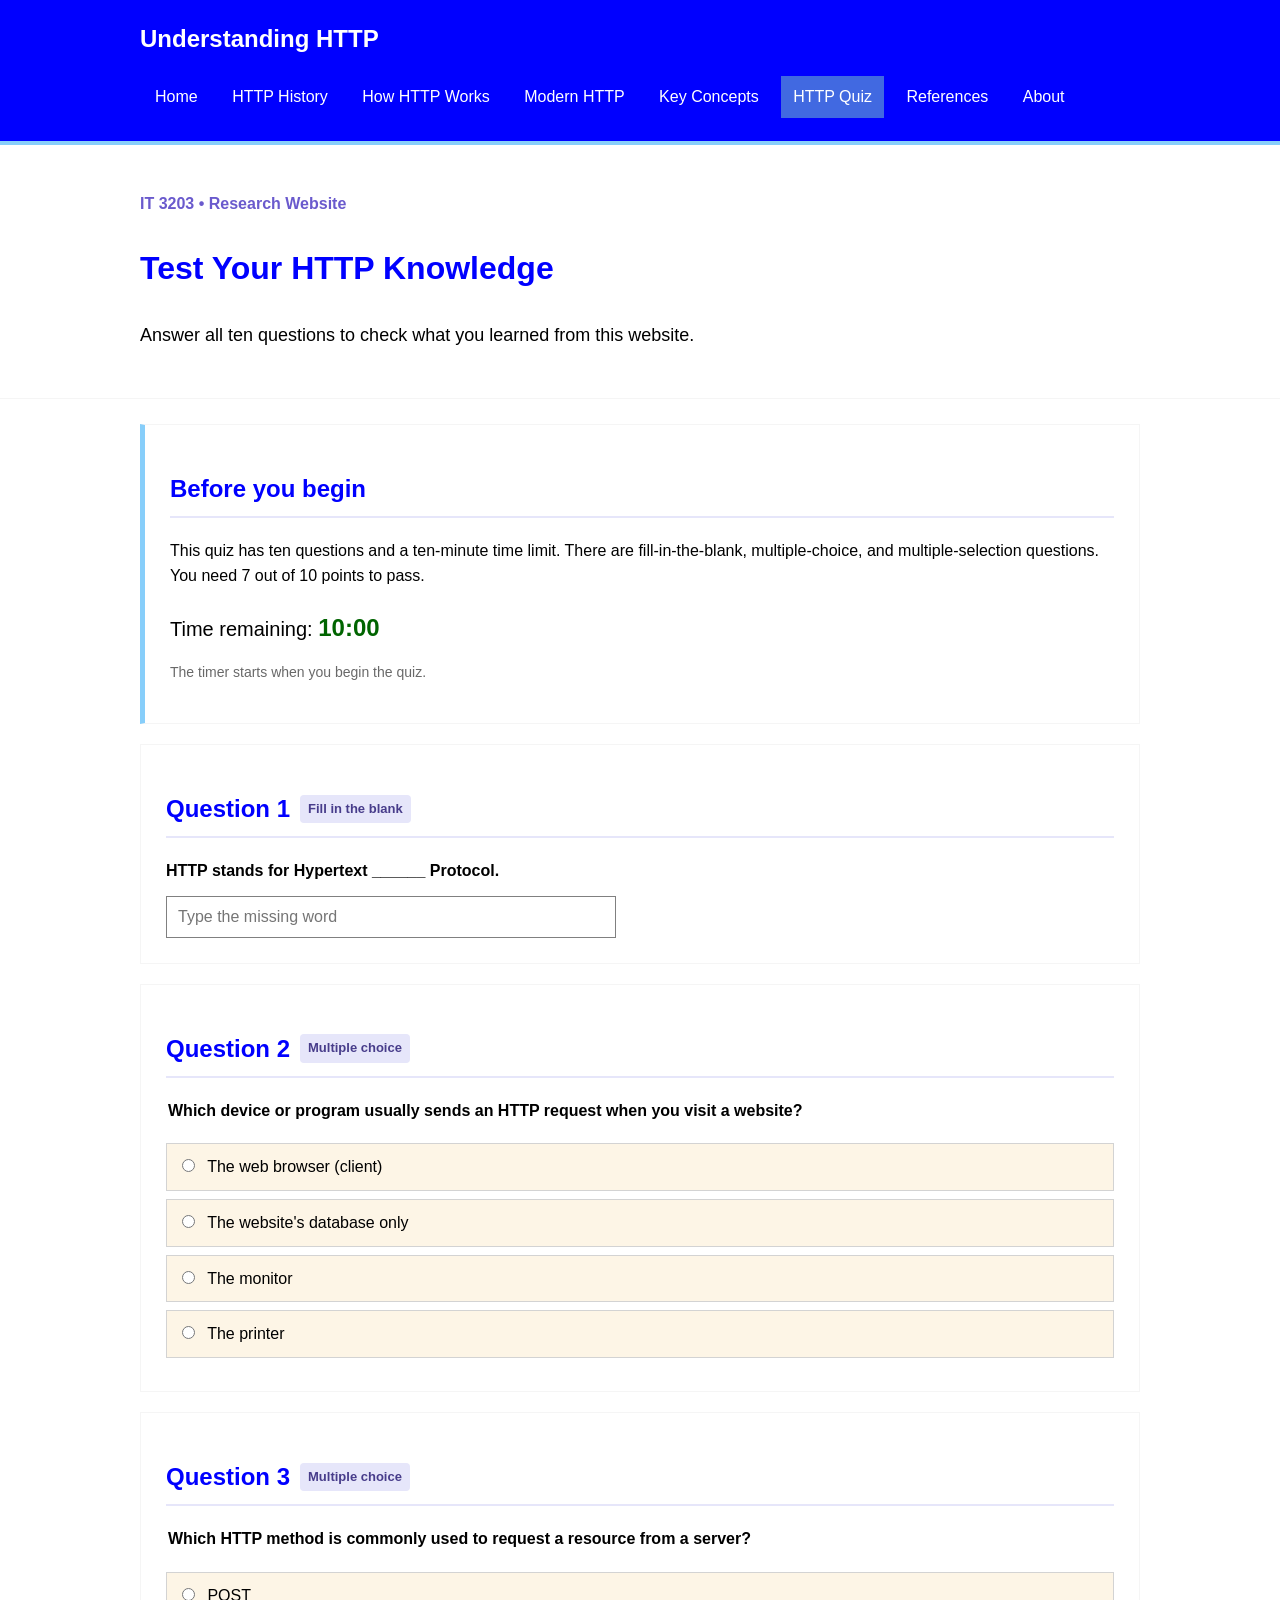
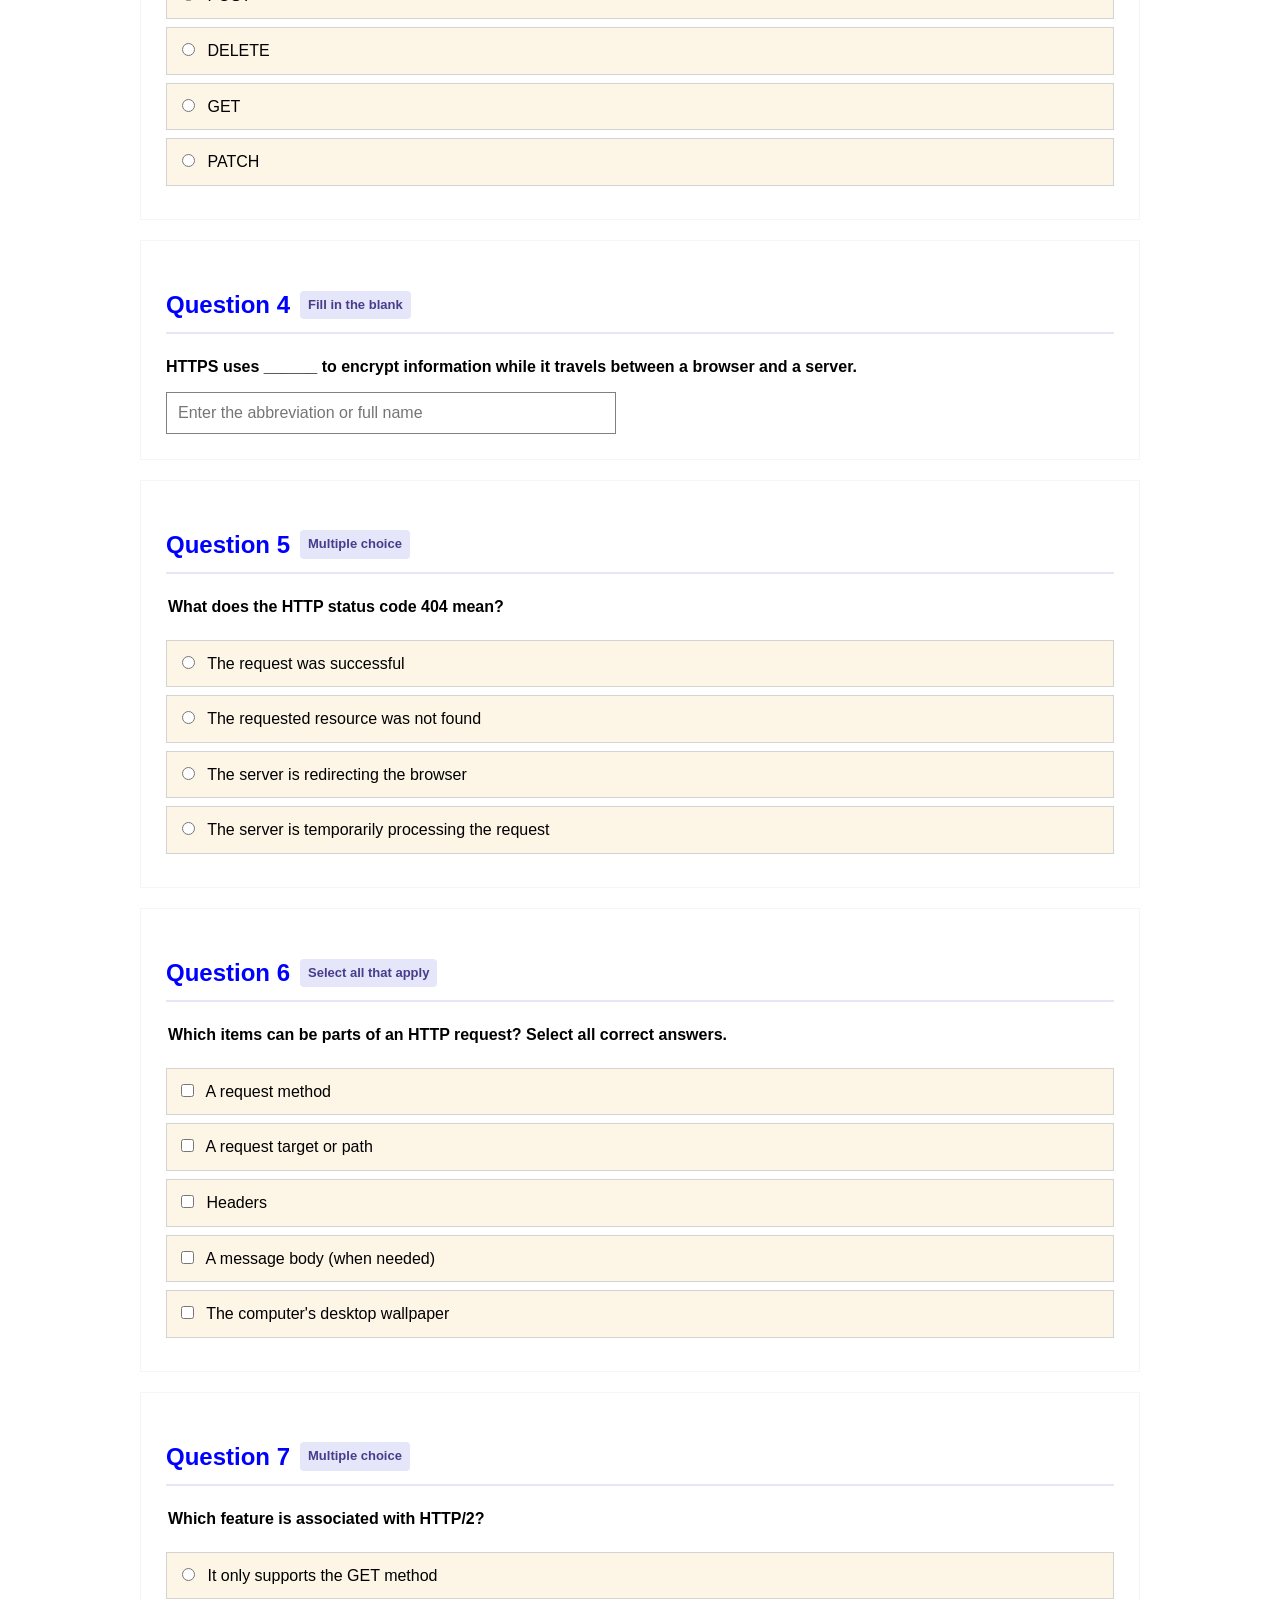
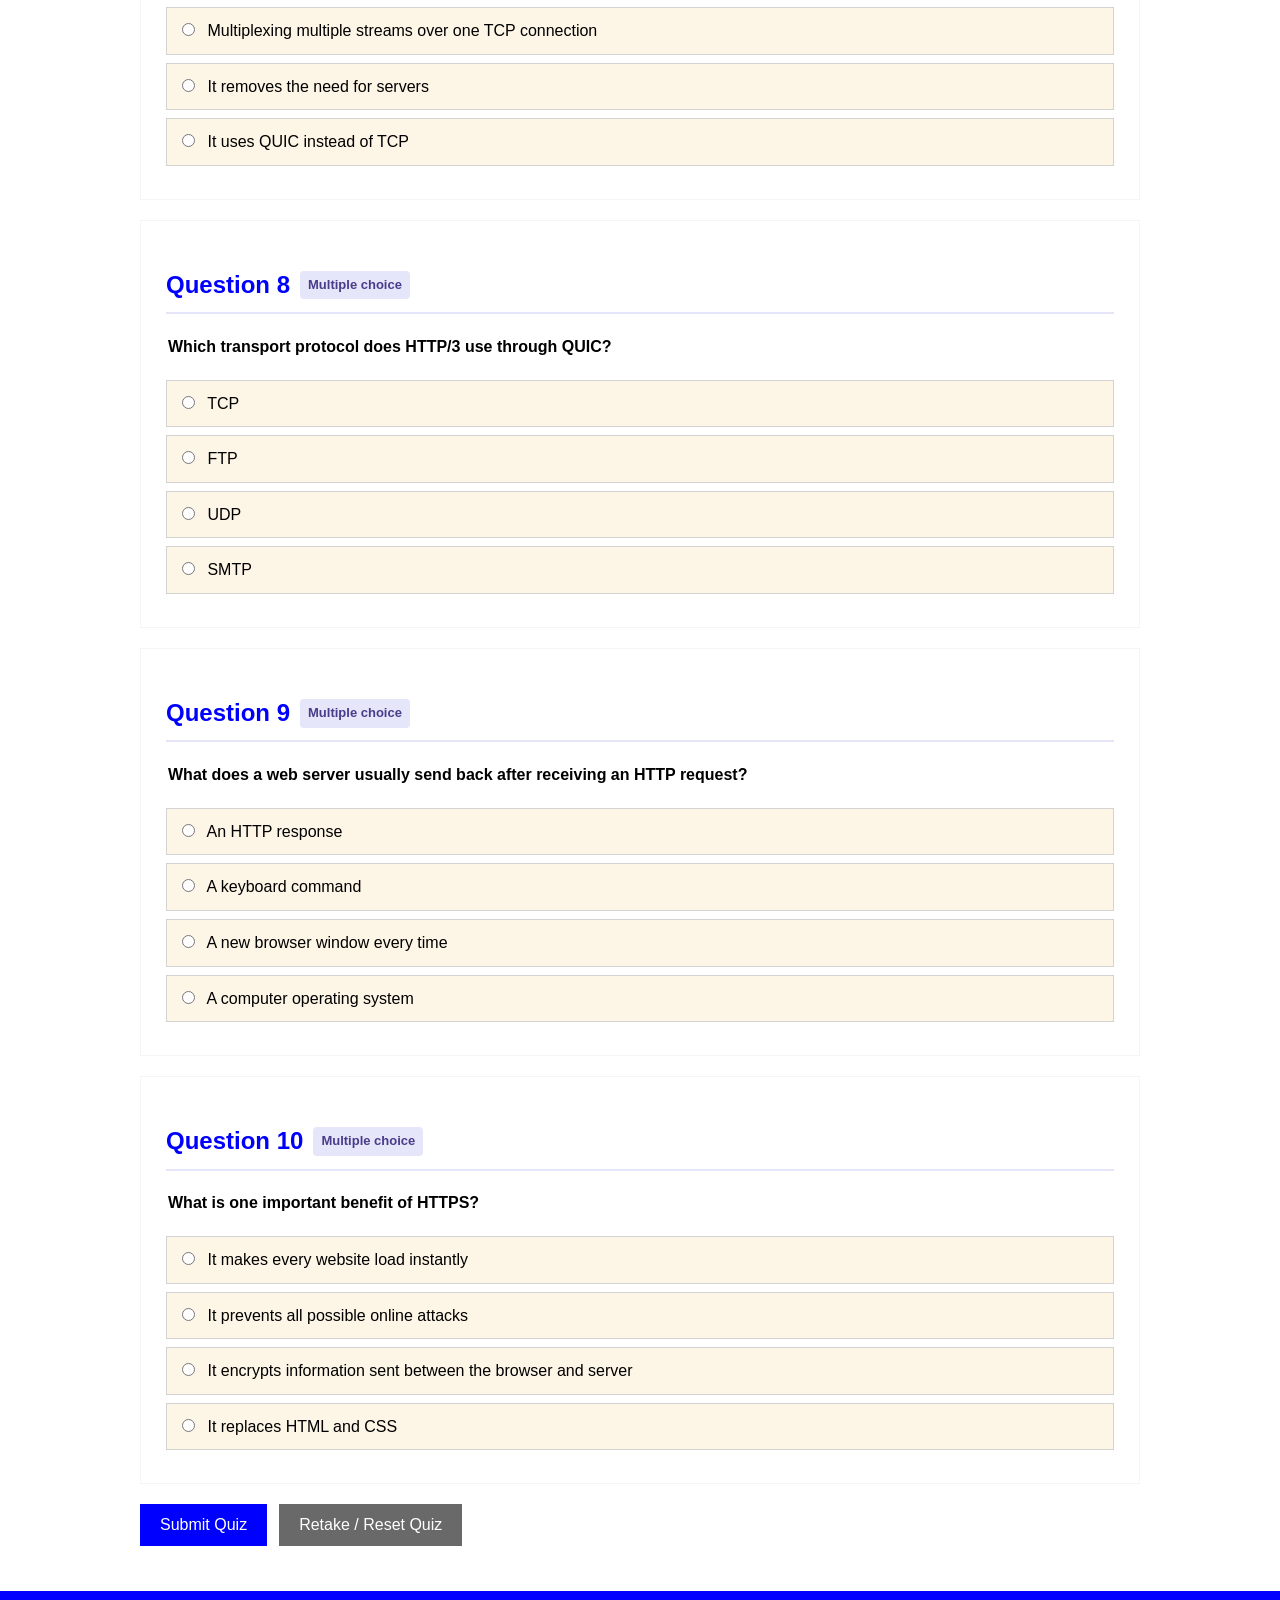
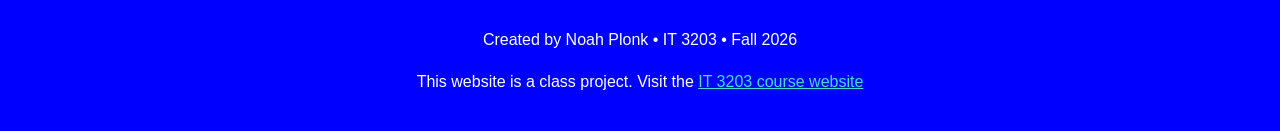
<file: quiz.html>
<!DOCTYPE html>
<html lang="en">
    <head>
        <meta charset="utf-8">
        <meta name="viewport" content="width=device-width, initial-scale=1">
        <meta name="description" content="Test your understanding of HTTP with a ten-question quiz.">
        <title>HTTP Quiz | Understanding HTTP</title>
        <link rel="stylesheet" href="styles.css">
        <script src="quiz.js" defer></script>
    </head>
    <body>
        <!-- The same header and navigation are used throughout the website. -->
        <header class="site-header">
            <div class="container header-inner">
                <a class="brand" href="index.html">Understanding HTTP</a>
                <nav aria-label="Main navigation">
                    <a href="index.html">Home</a>
                    <a href="history.html">HTTP History</a>
                    <a href="how-it-works.html">How HTTP Works</a>
                    <a href="modern-http.html">Modern HTTP</a>
                    <a href="key-concepts.html">Key Concepts</a>
                    <a href="quiz.html" aria-current="page">HTTP Quiz</a>
                    <a href="references.html">References</a>
                    <a href="about.html">About</a>
                </nav>
            </div>
        </header>
        <main id="main-content">
            <section class="page-heading">
                <div class="container">
                    <p class="eyebrow">IT 3203 • Research Website</p>
                    <h1>Test Your HTTP Knowledge</h1>
                    <p class="lead">Answer all ten questions to check what you learned from this website.</p>
                </div>
            </section>
            <div class="container content">
                <section class="panel quiz-intro">
                    <h2>Before you begin</h2>
                    <p>This quiz has ten questions and a ten-minute time limit. There are fill-in-the-blank, multiple-choice, and multiple-selection questions. You need 7 out of 10 points to pass.</p>
                    <p class="timer-line">Time remaining: <strong id="timer" aria-live="off">10:00</strong></p>
                    <p id="timer-message" class="small-note">The timer starts when you begin the quiz.</p>
                </section>
                <div id="result" class="result-box" role="status" aria-live="polite" hidden></div>
                <form id="http-quiz">
                    <section class="panel question">
                        <h2>Question 1 <span class="question-type">Fill in the blank</span></h2>
                        <label for="q1">HTTP stands for Hypertext ______ Protocol.</label>
                        <input type="text" id="q1" name="q1" autocomplete="off" placeholder="Type the missing word">
                    </section>
                    <section class="panel question">
                        <h2>Question 2 <span class="question-type">Multiple choice</span></h2>
                        <fieldset>
                            <legend>Which device or program usually sends an HTTP request when you visit a website?</legend>
                            <label class="choice"><input type="radio" name="q2" value="a"> The web browser (client)</label>
                            <label class="choice"><input type="radio" name="q2" value="b"> The website's database only</label>
                            <label class="choice"><input type="radio" name="q2" value="c"> The monitor</label>
                            <label class="choice"><input type="radio" name="q2" value="d"> The printer</label>
                        </fieldset>
                    </section>
                    <section class="panel question">
                        <h2>Question 3 <span class="question-type">Multiple choice</span></h2>
                        <fieldset>
                            <legend>Which HTTP method is commonly used to request a resource from a server?</legend>
                            <label class="choice"><input type="radio" name="q3" value="a"> POST</label>
                            <label class="choice"><input type="radio" name="q3" value="b"> DELETE</label>
                            <label class="choice"><input type="radio" name="q3" value="c"> GET</label>
                            <label class="choice"><input type="radio" name="q3" value="d"> PATCH</label>
                        </fieldset>
                    </section>
                    <section class="panel question">
                        <h2>Question 4 <span class="question-type">Fill in the blank</span></h2>
                        <label for="q4">HTTPS uses ______ to encrypt information while it travels between a browser and a server.</label>
                        <input type="text" id="q4" name="q4" autocomplete="off" placeholder="Enter the abbreviation or full name">
                    </section>
                    <section class="panel question">
                        <h2>Question 5 <span class="question-type">Multiple choice</span></h2>
                        <fieldset>
                            <legend>What does the HTTP status code 404 mean?</legend>
                            <label class="choice"><input type="radio" name="q5" value="a"> The request was successful</label>
                            <label class="choice"><input type="radio" name="q5" value="b"> The requested resource was not found</label>
                            <label class="choice"><input type="radio" name="q5" value="c"> The server is redirecting the browser</label>
                            <label class="choice"><input type="radio" name="q5" value="d"> The server is temporarily processing the request</label>
                        </fieldset>
                    </section>
                    <section class="panel question">
                        <h2>Question 6 <span class="question-type">Select all that apply</span></h2>
                        <fieldset>
                            <legend>Which items can be parts of an HTTP request? Select all correct answers.</legend>
                            <label class="choice"><input type="checkbox" name="q6" value="method"> A request method</label>
                            <label class="choice"><input type="checkbox" name="q6" value="target"> A request target or path</label>
                            <label class="choice"><input type="checkbox" name="q6" value="headers"> Headers</label>
                            <label class="choice"><input type="checkbox" name="q6" value="body"> A message body (when needed)</label>
                            <label class="choice"><input type="checkbox" name="q6" value="wallpaper"> The computer's desktop wallpaper</label>
                        </fieldset>
                    </section>
                    <section class="panel question">
                        <h2>Question 7 <span class="question-type">Multiple choice</span></h2>
                        <fieldset>
                            <legend>Which feature is associated with HTTP/2?</legend>
                            <label class="choice"><input type="radio" name="q7" value="a"> It only supports the GET method</label>
                            <label class="choice"><input type="radio" name="q7" value="b"> Multiplexing multiple streams over one TCP connection</label>
                            <label class="choice"><input type="radio" name="q7" value="c"> It removes the need for servers</label>
                            <label class="choice"><input type="radio" name="q7" value="d"> It uses QUIC instead of TCP</label>
                        </fieldset>
                    </section>
                    <section class="panel question">
                        <h2>Question 8 <span class="question-type">Multiple choice</span></h2>
                        <fieldset>
                            <legend>Which transport protocol does HTTP/3 use through QUIC?</legend>
                            <label class="choice"><input type="radio" name="q8" value="a"> TCP</label>
                            <label class="choice"><input type="radio" name="q8" value="b"> FTP</label>
                            <label class="choice"><input type="radio" name="q8" value="c"> UDP</label>
                            <label class="choice"><input type="radio" name="q8" value="d"> SMTP</label>
                        </fieldset>
                    </section>
                    <section class="panel question">
                        <h2>Question 9 <span class="question-type">Multiple choice</span></h2>
                        <fieldset>
                            <legend>What does a web server usually send back after receiving an HTTP request?</legend>
                            <label class="choice"><input type="radio" name="q9" value="a"> An HTTP response</label>
                            <label class="choice"><input type="radio" name="q9" value="b"> A keyboard command</label>
                            <label class="choice"><input type="radio" name="q9" value="c"> A new browser window every time</label>
                            <label class="choice"><input type="radio" name="q9" value="d"> A computer operating system</label>
                        </fieldset>
                    </section>
                    <section class="panel question">
                        <h2>Question 10 <span class="question-type">Multiple choice</span></h2>
                        <fieldset>
                            <legend>What is one important benefit of HTTPS?</legend>
                            <label class="choice"><input type="radio" name="q10" value="a"> It makes every website load instantly</label>
                            <label class="choice"><input type="radio" name="q10" value="b"> It prevents all possible online attacks</label>
                            <label class="choice"><input type="radio" name="q10" value="c"> It encrypts information sent between the browser and server</label>
                            <label class="choice"><input type="radio" name="q10" value="d"> It replaces HTML and CSS</label>
                        </fieldset>
                    </section>
                    <div class="quiz-buttons">
                        <button type="submit" id="submit-quiz">Submit Quiz</button>
                        <button type="reset" class="reset-button" id="reset-quiz">Retake / Reset Quiz</button>
                    </div>
                </form>
            </div>
        </main>
        <!-- Required class-project footer. -->
        <footer class="site-footer">
            <div class="container">
                <p>Created by Noah Plonk • IT 3203 • Fall 2026</p>
                <p>This website is a class project. Visit the <a href="https://ksuweb.github.io/IT3203/">IT 3203 course website</a></p>
            </div>
        </footer>
    </body>
</html>
</file>
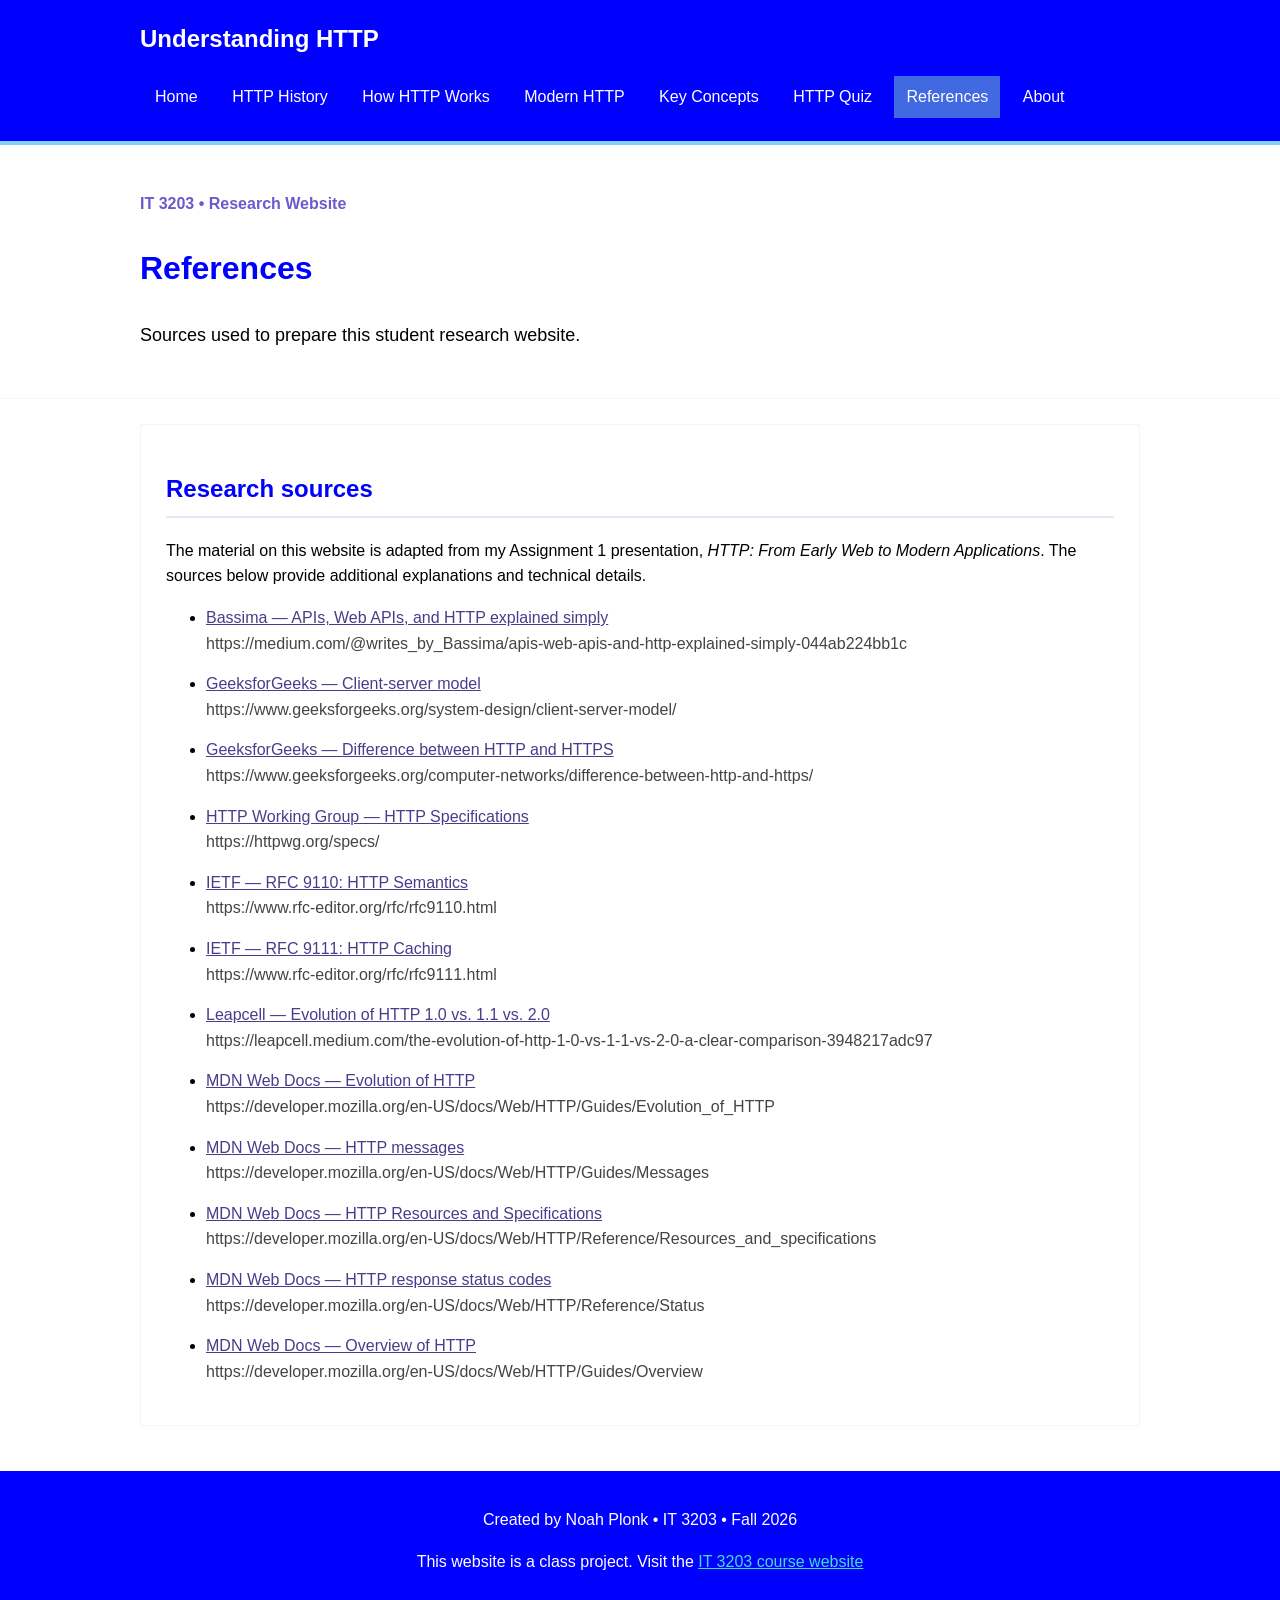
<file: references.html>
<!DOCTYPE html>
<html lang="en">
    <head>
        <meta charset="utf-8">
        <meta name="viewport" content="width=device-width, initial-scale=1">
        <meta name="description" content="A student research website explainging HTTP and modern web communication.">
        <title>HTTP: From Early Web to Modern Applications  |  Understanding HTTP</title>
        <link rel="stylesheet" href="styles.css">
    </head>
    <body>
        <!--Shared header abd navigation appear on every page.-->
        <header class="site-header">
            <div class="container header-inner">
                <a class="brand" href="index.html">Understanding HTTP</a>
                <nav aria-label="Main navigation">
                    <a href="index.html">Home</a>
                    <a href="history.html">HTTP History</a>
                    <a href="how-it-works.html">How HTTP Works</a>
                    <a href="modern-http.html">Modern HTTP</a>
                    <a href="key-concepts.html">Key Concepts</a>
                    <a href="quiz.html">HTTP Quiz</a>
                    <a href="references.html" aria-current="page">References</a>
                    <a href="about.html">About</a>
                </nav>
            </div>
        </header>
        <main id="main-content">
            <section class="page-heading">
                <div class="container">
                    <p class="eyebrow"> IT 3203 • Research Website</p>
                    <h1>References</h1>
                    <p class="lead">Sources used to prepare this student research website.</p>
                </div>
            </section>
            <div class="container content">
                <section class="panel">
                    <h2>Research sources</h2>
                    <p>The material on this website is adapted from my Assignment 1 presentation, <em>HTTP: From Early Web to Modern Applications</em>. The sources below provide additional explanations and technical details.</p>
                    <ul class="references">
                        <li><a href="https://medium.com/@writes_by_Bassima/apis-web-apis-and-http-explained-simply-044ab224bb1c" target="_blank" rel="noopener noreferrer">Bassima — APIs, Web APIs, and HTTP explained simply</a>
                            <span>https://medium.com/@writes_by_Bassima/apis-web-apis-and-http-explained-simply-044ab224bb1c</span>
                        </li>
                        <li><a href="https://www.geeksforgeeks.org/system-design/client-server-model/" target="_blank" rel="noopener noreferrer">GeeksforGeeks — Client-server model</a>
                            <span>https://www.geeksforgeeks.org/system-design/client-server-model/</span>
                        </li>
                        <li><a href="https://www.geeksforgeeks.org/computer-networks/difference-between-http-and-https/" target="_blank" rel="noopener noreferrer">GeeksforGeeks — Difference between HTTP and HTTPS</a>
                            <span>https://www.geeksforgeeks.org/computer-networks/difference-between-http-and-https/</span>
                        </li>
                        <li><a href="https://httpwg.org/specs/" target="_blank" rel="noopener noreferrer">HTTP Working Group — HTTP Specifications</a>
                            <span>https://httpwg.org/specs/</span>
                        </li>
                        <li><a href="https://www.rfc-editor.org/rfc/rfc9110.html" target="_blank" rel="noopener noreferrer">IETF — RFC 9110: HTTP Semantics</a>
                            <span>https://www.rfc-editor.org/rfc/rfc9110.html</span>
                        </li>
                        <li><a href="https://www.rfc-editor.org/rfc/rfc9111.html" target="_blank" rel="noopener noreferrer">IETF — RFC 9111: HTTP Caching</a>
                            <span>https://www.rfc-editor.org/rfc/rfc9111.html</span>
                        </li>
                        <li><a href="https://leapcell.medium.com/the-evolution-of-http-1-0-vs-1-1-vs-2-0-a-clear-comparison-3948217adc97" target="_blank" rel="noopener noreferrer">Leapcell — Evolution of HTTP 1.0 vs. 1.1 vs. 2.0</a>
                            <span>https://leapcell.medium.com/the-evolution-of-http-1-0-vs-1-1-vs-2-0-a-clear-comparison-3948217adc97</span>
                        </li>
                        <li><a href="https://developer.mozilla.org/en-US/docs/Web/HTTP/Guides/Evolution_of_HTTP" target="_blank" rel="noopener noreferrer">MDN Web Docs — Evolution of HTTP</a>
                            <span>https://developer.mozilla.org/en-US/docs/Web/HTTP/Guides/Evolution_of_HTTP</span>
                        </li>
                        <li><a href="https://developer.mozilla.org/en-US/docs/Web/HTTP/Guides/Messages" target="_blank" rel="noopener noreferrer">MDN Web Docs — HTTP messages</a>
                            <span>https://developer.mozilla.org/en-US/docs/Web/HTTP/Guides/Messages</span>
                        </li>
                        <li><a href="https://developer.mozilla.org/en-US/docs/Web/HTTP/Reference/Resources_and_specifications" target="_blank" rel="noopener noreferrer">MDN Web Docs — HTTP Resources and Specifications</a>
                            <span>https://developer.mozilla.org/en-US/docs/Web/HTTP/Reference/Resources_and_specifications</span>
                        </li>
                        <li><a href="https://developer.mozilla.org/en-US/docs/Web/HTTP/Reference/Status" target="_blank" rel="noopener noreferrer">MDN Web Docs — HTTP response status codes</a>
                            <span>https://developer.mozilla.org/en-US/docs/Web/HTTP/Reference/Status</span>
                        </li>
                        <li><a href="https://developer.mozilla.org/en-US/docs/Web/HTTP/Guides/Overview" target="_blank" rel="noopener noreferrer">MDN Web Docs — Overview of HTTP</a>
                            <span>https://developer.mozilla.org/en-US/docs/Web/HTTP/Guides/Overview</span>
                        </li>
                    </ul>
                </section>
            </div>
        </main>
        <!--Required course attribution, "this is a class project"-->
        <footer class="site-footer">
            <div class="container">
                <p>Created by Noah Plonk • IT 3203 • Fall 2026</p>
                <p>This website is a class project. Visit the <a href="https://ksuweb.github.io/IT3203/">IT 3203 course website</a></p>
            </div>
        </footer>
    </body>
</html>
</file>
<file: styles.css>
/* General page styles */
body {
    margin:0;
    background-color: white;
    color: black;
    font-family: arial, sans-serif;
    font-size: 16px;
    line-height: 1.6;
}

.container {
    width: 90%;
    max-width: 1000px;
    margin: auto;
}

/* Header and menu */
.site-header {
    background-color: blue;
    padding: 20px 0;
    border-bottom: 4px solid lightskyblue;
}

.brand {
    color: white;
    font-size: 24px;
    font-weight: bold;
    text-decoration: none;
}

.brand span {
    color: lightblue;
}

nav {
    margin-top: 15px;
}

nav a {
    display: inline-block;
    color: white;
    padding: 8px 12px;
    text-decoration: none;
    margin: 3px;
}

nav a:hover, nav a[aria-current="page"] {
    background-color: royalblue;
    color: white;
}

/* Main page headings */
#main-content {
    scroll-margin-top: 20px;
}
.page-heading {
    background-color: white;
    padding: 30px 0;
    border-bottom: 1px solid whitesmoke;
}

h1, h2, h3 {
    color: blue;
}

h1 {
    font-size: 32px;
}

h2 {
    border-bottom: 2px solid lavender;
    padding-bottom: 8px;
}

.eyebrow {
    color: slateblue;
    font-weight: bold;
}

.lead {
    font-size: 18px;
}

/* Content boxes */
.content {
    padding: 25px 0;
}

.panel {
    background-color: white;
    border: 1px solid whitesmoke;
    padding: 25px;
    margin-bottom: 20px;
}

.info-card, .steps > div {
    background-color: oldlace;
    border: 1px solid whitesmoke;
    padding: 15px;
    margin-bottom: 12px;
}

/* Simple flexbox layout */
.card-grid, .steps {
    display: flex;
    flex-wrap: wrap;
    gap: 12px;
}

.info-card, .steps > div {
    flex: 1 1 200px;
}

.step-number {
    display: inline-block;
    background-color: navy;
    color: white;
    padding: 4px 12px;
    font-weight: bold;
}

/* History page */
.timeline {
    border-left: 3px solid lightskyblue;
    padding-left: 20px;
}

.timeline article {
    margin-bottom: 25px;
}

.year {
    display: block;
    color: darkslateblue;
    font-weight: bold;
}

/* Tables */
.table-scroll {
    overflow-x: auto;
}

table {
    width: 100%;
    border-collapse: collapse;
}

th, td {
    border: 1px solid lightgray;
    padding: 10px;
    text-align: left;
}

th {
    background-color: lightcyan;
}

tr:hover {
    background-color: lightsteelblue
}

caption {
    color: #333333;
    text-align: left;
    font-weight: bold;
    padding: 8px;
}

/* Examples */
pre {
    background-color: blue;
    color: white;
    padding: 15px;
    overflow-x: auto;
}

/* Links and references */
a {
    color: darkslateblue
}

a:hover {
    color: darkblue;
}

.references li {
    margin-bottom: 15px;
    overflow-wrap: break-word;
}

.references span {
    display: block;
    color: #444444;
}

/* Footer */
.site-footer {
    background-color: blue;
    color: white;
    text-align: center;
    padding: 20px;
}

.site-footer a {
    color: turquoise;
}

/* Pictures used on topic pages */
.topic-image {
    margin: 20px 0;
    text-align: center;
}

.topic-image img {
    width: 100%;
    max-width: 760px;
    height: auto;
    border: 1px solid whitesmoke;
}

.topic-image figcaption {
    color: #444444;
    font-size: 14px;
    margin-top: 8px;
}

/* Milestone 2 quiz styles */
.quiz-intro {
    border-left: 5px solid lightskyblue;
}

.timer-line {
    font-size: 20px;
    margin-bottom: 4px;
}

#timer {
    color: darkgreen;
    font-size: 24px;
}

#timer.timer-warning {
    color: darkred;
}

.small-note {
    color: dimgray;
    font-size: 14px;
}

.question h2 {
    display: flex;
    flex-wrap: wrap;
    align-items: center;
    gap: 10px;
}

.question-type {
    color: darkslateblue;
    background-color: lavender;
    border-radius: 4px;
    font-size: 13px;
    padding: 4px 8px;
}

.question fieldset {
    border: 0;
    padding: 0;
    margin: 0;
}

.question legend,
.question > label {
    display: block;
    font-weight: bold;
    margin-bottom: 12px;
}

.choice {
    display: block;
    background-color: oldlace;
    border: 1px solid lightgray;
    padding: 10px;
    margin: 8px 0;
    cursor: pointer;
}

.choice:hover {
    background-color: lightcyan;
}

.choice input {
    margin-right: 8px;
}

.question input[type="text"] {
    width: 100%;
    max-width: 450px;
    box-sizing: border-box;
    border: 1px solid gray;
    padding: 11px;
    font-size: 16px;
}

.quiz-buttons {
    display: flex;
    flex-wrap: wrap;
    gap: 12px;
    margin: 20px 0;
}

.quiz-buttons button {
    background-color: blue;
    color: white;
    border: 0;
    padding: 12px 20px;
    font-size: 16px;
    cursor: pointer;
}

.quiz-buttons button:hover {
    background-color: royalblue;
}

.quiz-buttons .reset-button {
    background-color: dimgray;
}

.quiz-buttons .reset-button:hover {
    background-color: black;
}

.quiz-buttons button:disabled {
    background-color: gray;
    cursor: not-allowed;
}

.result-box {
    border: 2px solid gray;
    padding: 20px;
    margin: 20px 0;
    background-color: white;
}

.result-pass {
    border-color: darkgreen;
    background-color: #eff8ef;
}

.result-fail {
    border-color: darkred;
    background-color: #fff1f1;
}

.result-pass > h2 {
    color: darkgreen;
}

.result-fail > h2 {
    color: darkred;
}

.final-score {
    font-size: 28px;
    font-weight: bold;
}

.answer-review {
    border: 1px solid lightgray;
    padding: 12px;
    margin: 12px 0;
    background-color: white;
}

.answer-review h3 {
    margin-top: 0;
}

.correct-answer {
    border-left: 5px solid green;
}

.correct-answer h3 {
    color: darkgreen;
}

.incorrect-answer {
    border-left: 5px solid firebrick;
}

.incorrect-answer h3 {
    color: darkred;
}

@media screen and (max-width: 600px) {
    .quiz-buttons button {
        width: 100%;
    }
}

/* Homepage key terms */
.key-terms dt {
    color: navy;
    font-weight: bold;
    margin-top: 10px;
}
.key-terms dd {
    margin-left: 0;
}
</file>
